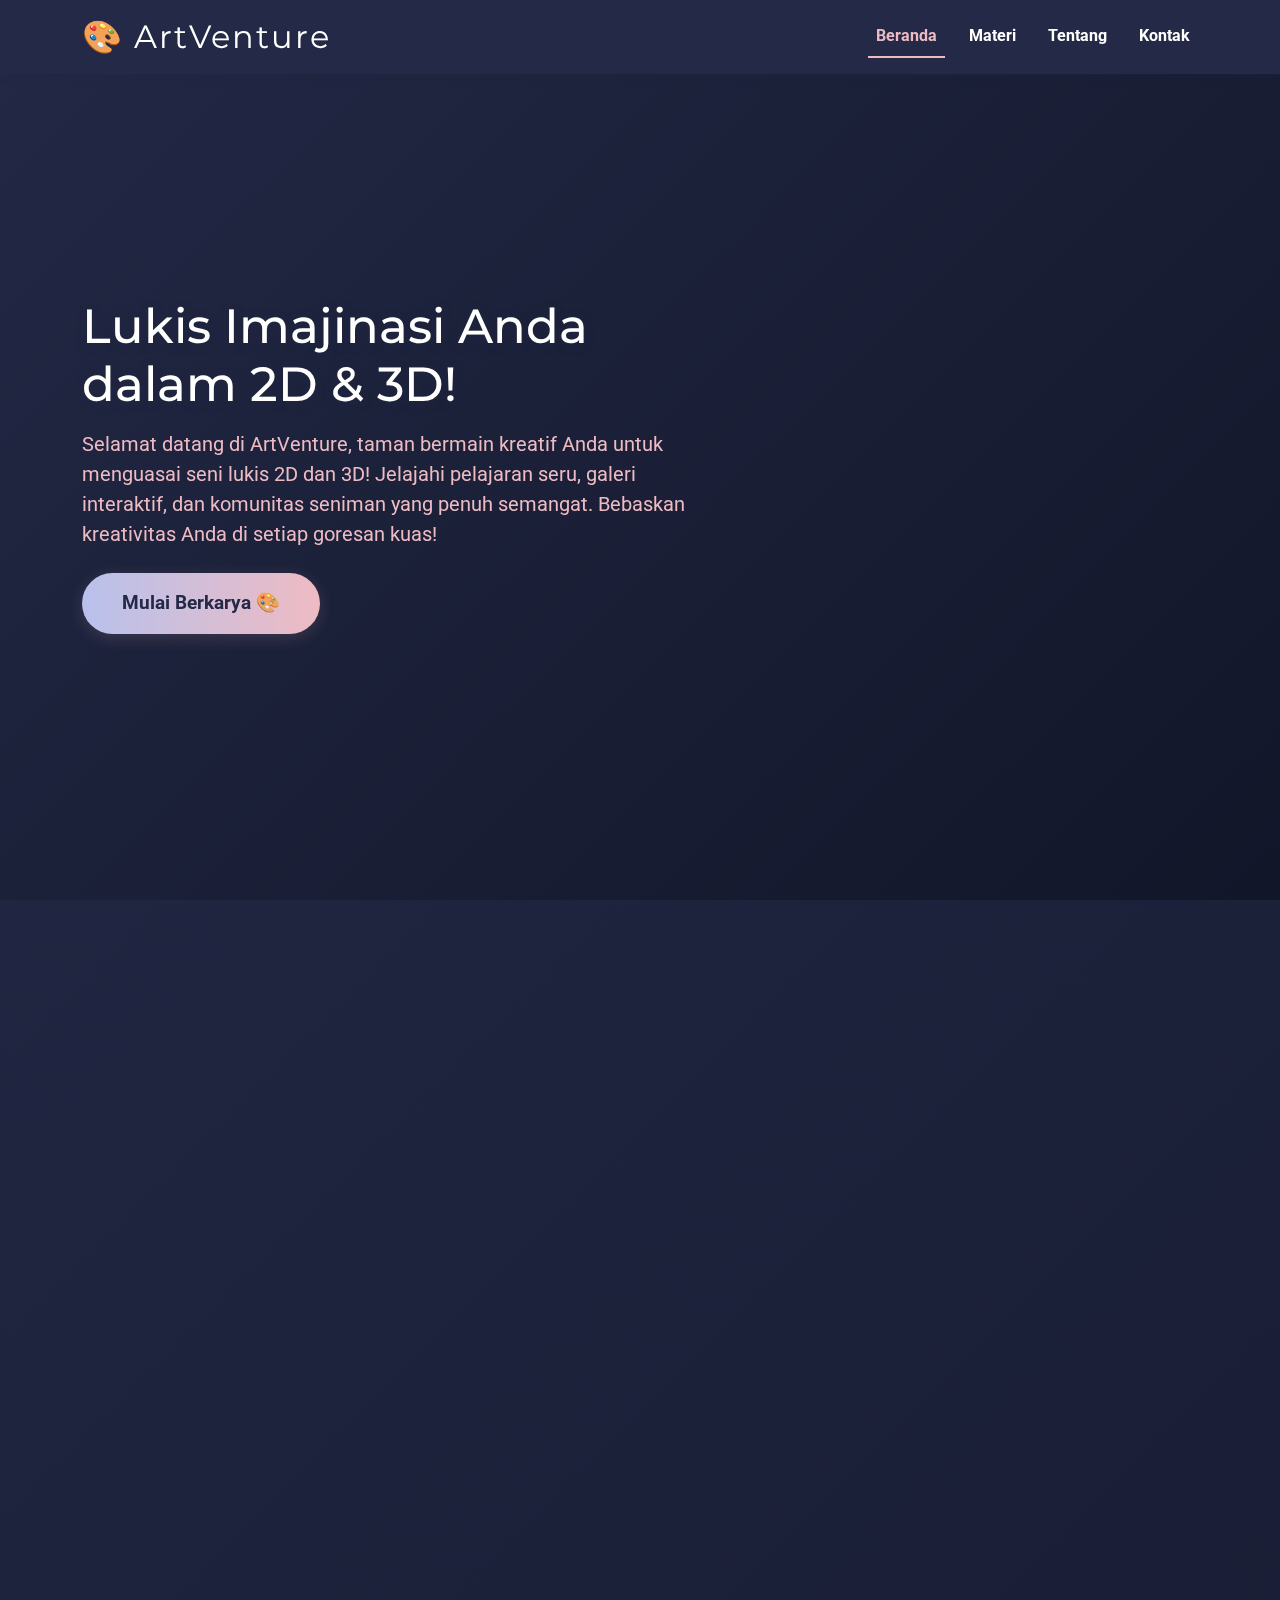
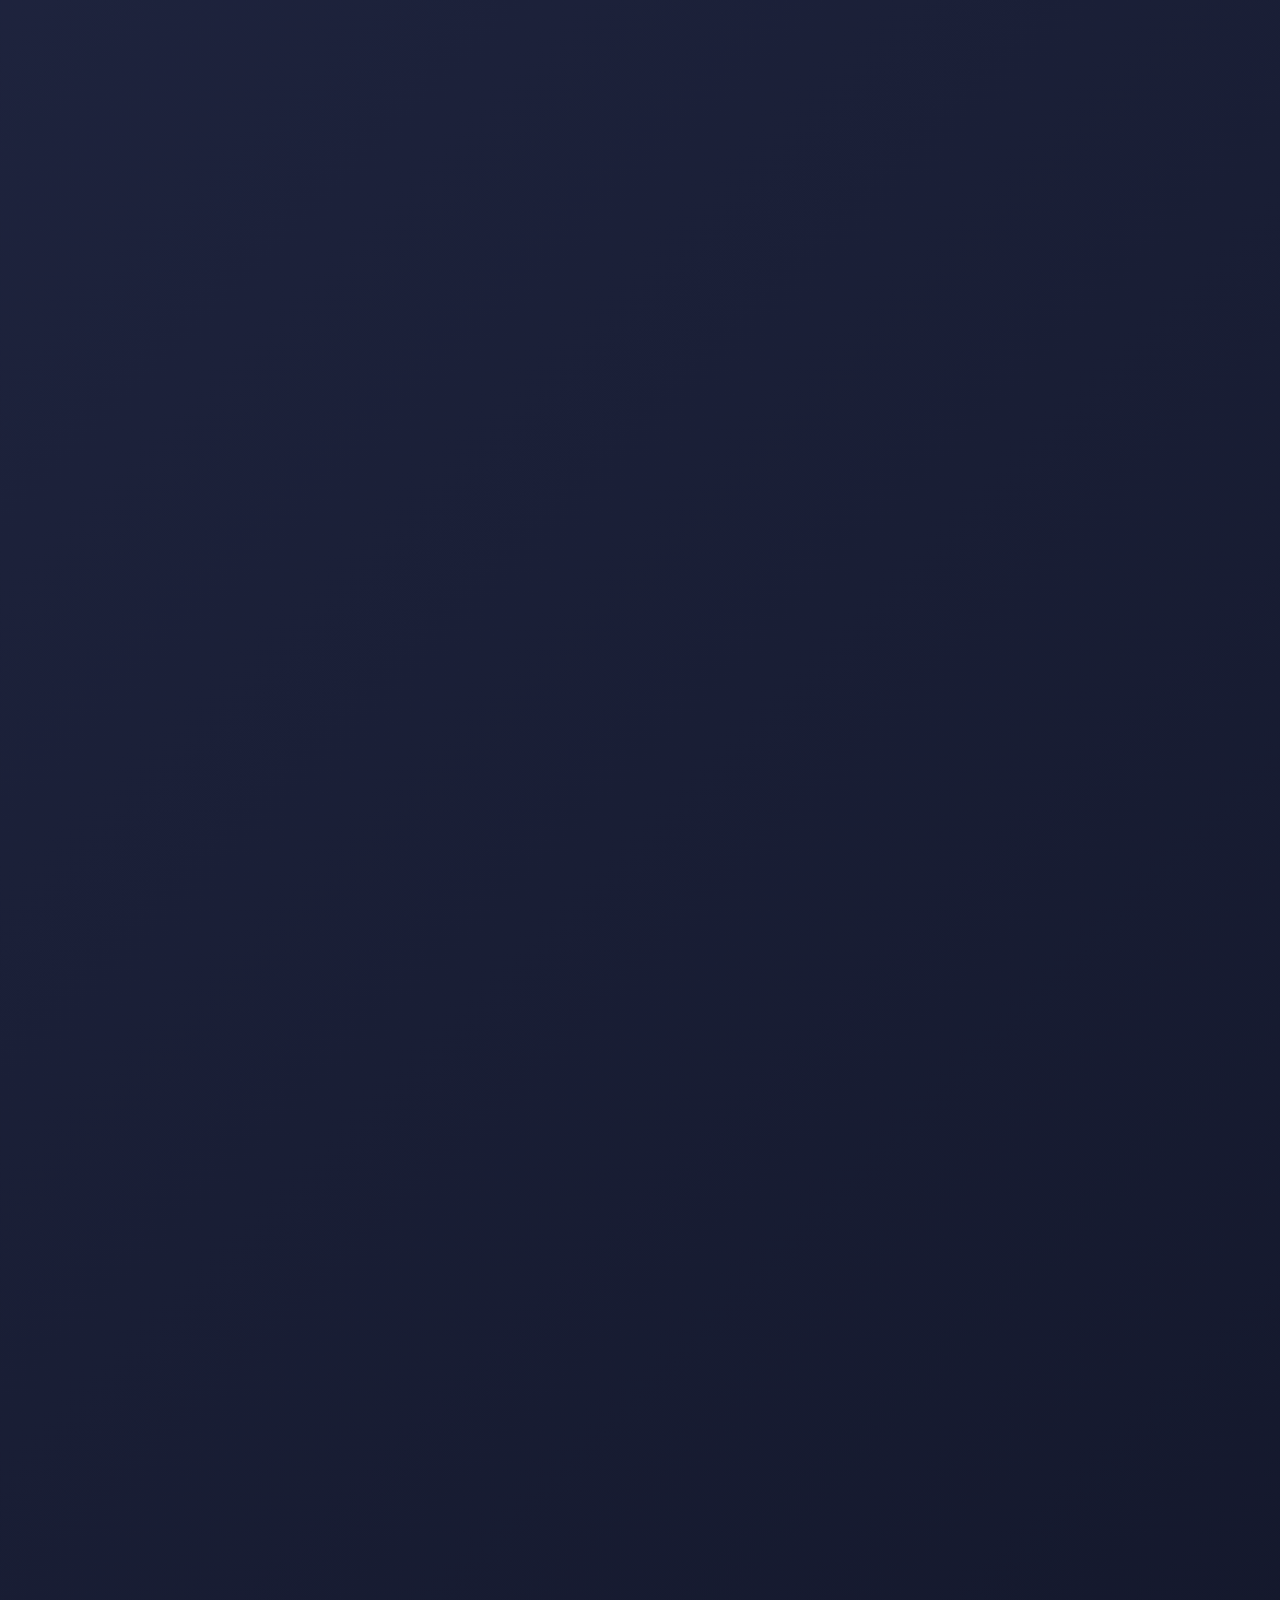
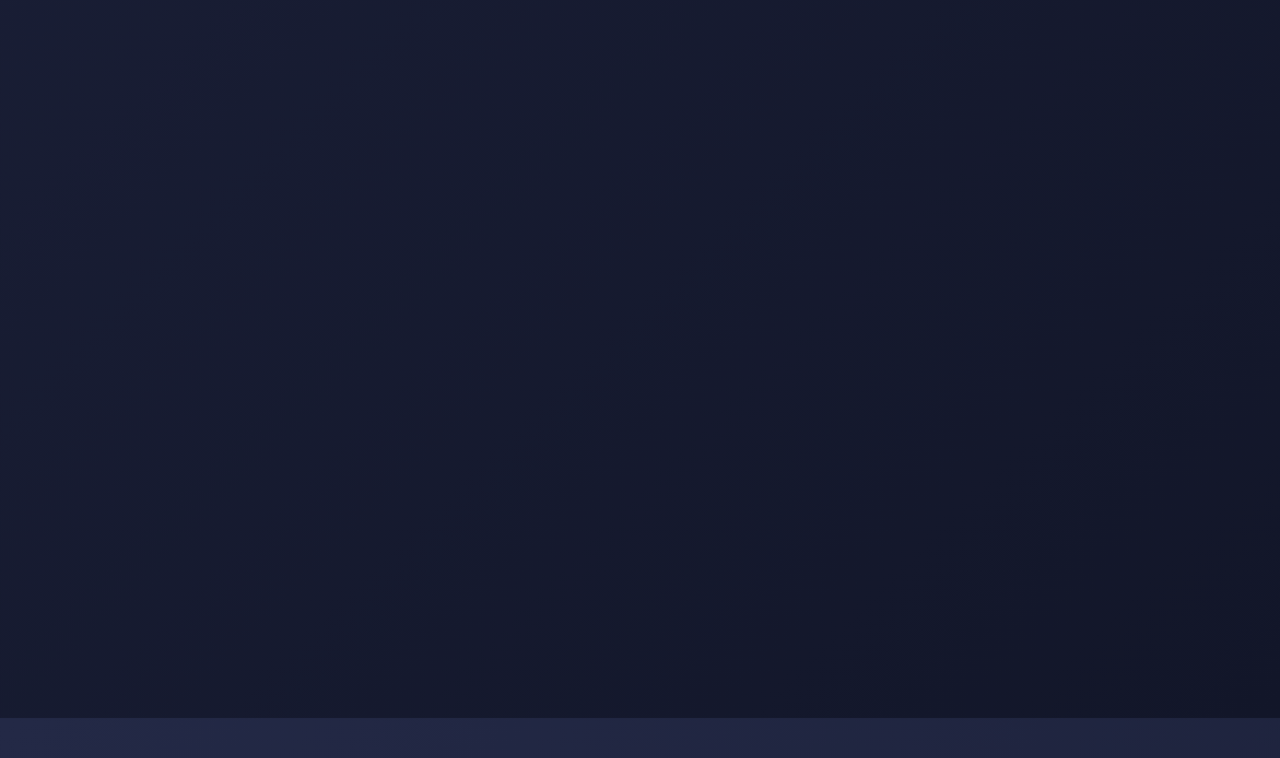
<file: index.html>
<!DOCTYPE html>
<html lang="id"></html>
<head>
    <meta charset="UTF-8">
    <meta name="viewport" content="width=device-width,initial-scale=1.0">
    <title>ArtVenture - Lukis, Cipta, Jelajah!</title>
    <link href="https://fonts.googleapis.com/css2?family=Montserrat:wght@700&family=Roboto&display=swap" rel="stylesheet">
    <link href="https://cdn.jsdelivr.net/npm/bootstrap@5.3.3/dist/css/bootstrap.min.css" rel="stylesheet">
    <link href="https://cdn.jsdelivr.net/npm/bootstrap-icons@1.11.3/font/bootstrap-icons.css" rel="stylesheet">
    <link rel="stylesheet" href="css/style.css">
    <link rel="shortcut icon" href="/images/favicon.ico" type="image/x-icon">
</head>
<body>
    <nav class="navbar navbar-expand-lg navbar-dark fixed-top scroll-animate">
        <div class="container">
            <a class="navbar-brand logo" href="#">🎨 ArtVenture</a>
            <button class="navbar-toggler" type="button" data-bs-toggle="collapse" data-bs-target="#navbarNav">
                <span class="navbar-toggler-icon"></span>
            </button>
            <div class="collapse navbar-collapse justify-content-end" id="navbarNav">
                <ul class="navbar-nav nav nav-underline">
                    <li class="nav-item"><a class="nav-link fw-bold active" href="#beranda">Beranda</a></li>
                    <li class="nav-item"><a class="nav-link fw-bold" href="/html/materi.html">Materi</a></li> 
                    <li class="nav-item"><a class="nav-link fw-bold" href="/html/about.html">Tentang</a></li>
                    <li class="nav-item"><a class="nav-link fw-bold" href="/html/contact.html">Kontak</a></li>
                </ul>
            </div>
        </div>
    </nav>
    <section class="hero d-flex align-items-center scroll-animate" style="padding: 4rem 0 2rem 0;">
        <div class="container">
            <div class="row align-items-center">
                <div class="col-lg-7 hero-content">
                    <h1>Lukis Imajinasi Anda dalam 2D & 3D!</h1>
                    <p class="fs-5 mb-4">Selamat datang di ArtVenture, taman bermain kreatif Anda untuk menguasai seni lukis 2D dan 3D! Jelajahi pelajaran seru, galeri interaktif, dan komunitas seniman yang penuh semangat. Bebaskan kreativitas Anda di setiap goresan kuas!</p>
                    <button class="cta-btn" onclick="window.location='#signup'">Mulai Berkarya 🎨</button>
                </div>
            </div>
        </div>
    </section>
    <section class="py-5 scroll-animate" id="features">
        <div class="container features">
            <h2 class="text-center" style="font-family:'Montserrat',sans-serif;">Fitur Unggulan Website Kami</h2>
            <p class="text-center mb-5">Lukis imajinasi Anda jadi lebih seru dengan fitur-fitur ini</p>
            <div class="row g-4 justify-content-center">
                <div class="col-md-6 col-lg-3">
                    <div class="card feature-card h-100 text-center shadow-sm border-0 p-3 scroll-animate">
                        <div class="emoji">🖌️</div>
                        <h3 class="mt-2" style="font-family:'Montserrat',sans-serif;">Lukisan Interaktif</h3>
                        <p>Latih teknik melukis digital dan tradisional dengan alat serta latihan interaktif.</p>
                    </div>
                </div>
                <div class="col-md-6 col-lg-3">
                    <div class="card feature-card h-100 text-center shadow-sm border-0 p-3 scroll-animate">
                        <div class="emoji">🖼️</div>
                        <h3 class="mt-2" style="font-family:'Montserrat',sans-serif;">Galeri 2D & 3D</h3>
                        <p>Pamerkan karya seni Anda di galeri 2D yang menawan dan galeri virtual 3D yang imersif. Dapatkan inspirasi dari karya orang lain!</p>
                    </div>
                </div>
                <div class="col-md-6 col-lg-3">
                    <div class="card feature-card h-100 text-center shadow-sm border-0 p-3 scroll-animate">
                        <div class="emoji">🤝</div>
                        <h3 class="mt-2" style="font-family:'Montserrat',sans-serif;">Komunitas Seniman</h3>
                        <p>Terhubung, kolaborasi, dan berbagi masukan dengan pelukis dari seluruh dunia.</p>
                    </div>
                </div>
                <div class="col-md-6 col-lg-3">
                    <div class="card feature-card h-100 text-center shadow-sm border-0 p-3 scroll-animate">
                        <div class="emoji">🏆</div>
                        <h3 class="mt-2" style="font-family:'Montserrat',sans-serif;">Tantangan Kreatif</h3>
                        <p>Ikuti tantangan seni mingguan dan raih lencana saat Anda mengembangkan kemampuan seni.</p>
                    </div>
                </div>
            </div>
        </div>
    </section>
    
    <section class="py-5 scroll-animate" id="about">
        <div class="container">
            <div class="row align-items-center mt-5" style="margin-bottom: 200px;">
                <div class="col-md-6 d-flex justify-content-center mb-3 mb-md-0">
                    <img class="ratio-16x9 rounded-2" src="/images/langit20.jpeg" alt="">
                </div>
                <div class="col-md-6"> 
                    <div class="card feature-card-about shadow-sm border-0 p-4 h-100">
                        <h3 class="mt-2" style="font-family:'Montserrat',sans-serif;">Mengapa ArtVenture?</h3>
                        <p>Kami percaya semua orang bisa menjadi seniman! Misi kami adalah membuat seni lukis 2D dan 3D mudah diakses, menarik, dan menyenangkan untuk semua usia dan tingkat kemampuan.</p>
                    </div>
                </div>
            </div>
            <div class="row align-items-center" style="margin-bottom: 200px;">
                <div class="col-md-6 mb-">
                    <div class="card feature-card-about shadow-sm border-0 p-4 h-100 ">
                        <h3 class="mt-2" style="font-family:'Montserrat',sans-serif;">Untuk Semua Kreator</h3>
                        <p>Baik Anda pemula maupun profesional, ArtVenture menyesuaikan dengan kecepatan dan gaya Anda. Bergabunglah dengan komunitas suportif dan pancarkan kreativitas Anda!</p>
                    </div>
                </div>
                <div class="col-md-6 d-flex justify-content-center mb-3 mb-md-0">
                    <img class="ratio-16x9 rounded-2" src="/images/download (5).jpeg" alt="">
                </div>
            </div>
        </div>
    </section>
    <section class="courses py-5 scroll-animate" id="courses">
        <div class="container">
            <h2 class="text-center mb-4" style="font-family:'Montserrat',sans-serif;">Kursus Seni Kami</h2>
            <div class="row g-4 justify-content-center">
                <div class="col-md-6 col-lg-3 text-ce">
                    <div class="card course-card h-100 shadow-sm border-0 p-3 scroll-animate" data-bs-toggle="modal" data-bs-target="#courseModal1" style="cursor:pointer;">
                        <div class="course-emoji text-cen">🖍️</div>
                        <h4 style="font-family:'Montserrat',sans-serif;">Dasar Lukis 2D</h4>
                        <p>Pelajari dasar seni 2D: sketsa, teori warna, dan teknik melukis digital.</p>
                    </div>
                </div>
                <div class="col-md-6 col-lg-3">
                    <div class="card course-card h-100 shadow-sm border-0 p-3 scroll-animate" data-bs-toggle="modal" data-bs-target="#courseModal2" style="cursor:pointer;">
                        <div class="course-emoji">🖥️</div>
                        <h4 style="font-family:'Montserrat',sans-serif;">Ilustrasi Digital</h4>
                        <p>Kuasai alat digital untuk membuat ilustrasi, komik, dan konsep seni yang menakjubkan.</p>
                    </div>
                </div>
                <div class="col-md-6 col-lg-3">
                    <div class="card course-card h-100 shadow-sm border-0 p-3 scroll-animate" data-bs-toggle="modal" data-bs-target="#courseModal3" style="cursor:pointer;">
                        <div class="course-emoji">🧊</div>
                        <h4 style="font-family:'Montserrat',sans-serif;">Lukis & Pahat 3D</h4>
                        <p>Jelajahi seni lukis dan pahat 3D, dari bentuk dasar hingga model dan tekstur detail.</p>
                    </div>
                </div>
                <div class="col-md-6 col-lg-3">
                    <div class="card course-card h-100 shadow-sm border-0 p-3 scroll-animate" data-bs-toggle="modal" data-bs-target="#courseModal4" style="cursor:pointer;">
                        <div class="course-emoji">🌈</div>
                        <h4 style="font-family:'Montserrat',sans-serif;">Modeling dan Tekstur</h4>
                        <p>Terapkan kemampuan Anda dalam proyek seru: mural, desain karakter, dan karya kolaboratif.</p>
                    </div>
                </div>
            </div>
        </div>
    </section>
    <section class="courses py-5 scroll-animate" id="signup">
        <div class="container">
            <h2 class="text-center mb-4" style="font-family:'Montserrat',sans-serif;">Siap Melukis?</h2>
            <div class="row justify-content-center">
                <div class="col-md-6 col-lg-4 text-center">
                    <button type="button" class="cta-btn w-100" data-bs-toggle="modal" data-bs-target="#signupModal">
                        Daftar & Berkarya! 🖌️
                    </button>
                </div>
            </div>
        </div>
    </section>
    <div class="modal fade" id="signupModal" tabindex="-1" aria-labelledby="signupModalLabel" aria-hidden="true">
        <div class="modal-dialog modal-dialog-centered">
            <div class="modal-content bg-white" style="background:#232946!important;color:#eebbc3;border:1px solid #b8c1ec;">
                <div class="modal-header border-0">
                    <h5 class="modal-title" id="signupModalLabel" style="font-family:'Montserrat',sans-serif;color:#fffffe;">Daftar ArtVenture</h5>
                    <button type="button" class="btn-close btn-close-white" data-bs-dismiss="modal" aria-label="Tutup"></button>
                </div>
                <div class="modal-body">
                    <form id="signupForm" class="p-2">
                        <div class="mb-3">
                            <label for="name" class="form-label fw-bold" style="color:#b8c1ec;">Nama:</label>
                            <input type="text" class="form-control" id="name" name="name" required style="background:#121629;color:#eebbc3;border:1px solid #b8c1ec;">
                        </div>
                        <div class="mb-3">
                            <label for="email" class="form-label fw-bold" style="color:#b8c1ec;">Email:</label>
                            <input type="email" class="form-control" id="email" name="email" required style="background:#121629;color:#eebbc3;border:1px solid #b8c1ec;">
                        </div>
                        <button type="submit" class="cta-btn w-100">Daftar & Berkarya! 🖌️</button>
                    </form>
                </div>
            </div>
        </div>
    </div>

    <button id="backToTopBtn" title="Kembali ke Atas" style="position:fixed;bottom:32px;right:32px;z-index:9999;display:none;background:linear-gradient(90deg,#b8c1ec 0%,#eebbc3 100%);color:#232946;border:none;border-radius:50%;width:56px;height:56px;box-shadow:0 4px 16px rgba(232,187,195,0.25);font-size:2rem;cursor:pointer;transition:transform 0.2s,background 0.2s;">
        <span id="topBtnIcon" style="display:inline-block;transition:transform 0.5s;"><i class="bi bi-arrow-up"></i></span>
    </button>

<footer class="scroll-animate">
    <div class="container mt-5">
        <div class="row align-items-start justify-content-between">
            <div class="col-md-4 mb-4">
                <div class="footer-section-title">Tentang</div>
                <p class="footer-text">
                    ArtVenture adalah platform interaktif untuk belajar seni lukis dengan cara yang menyenangkan dan berbasis tantangan. Kami percaya bahwa siapa pun bisa belajar seni lukis, kapan saja dan di mana saja.
                </p>
            </div>
            <div class="col-md-4">
                <div class="footer-section-title">Kontak</div>
                <p class="footer-text">
                    Email: <a href="mailto:ArtVenture@art.venture" class="text-white text-decoration-underline">ArtVenture@art.venture</a><br>
                    Alamat: Jl. Brigjend H. Hasan Basri No. 6 Kayutangi Banjarmasin <br>
                    Nomor Telepon: +62 123-4567-0920
                </p>
                <p class="footer-text mt-3">Connect with us:</p>
                <div class="social-icons d-flex gap-3">
                    <a href="#" class="text-white"><i class="bi bi-instagram"></i></a>
                    <a href="#" class="text-white"><i class="bi bi-twitter-x"></i></a>
                    <a href="#" class="text-white"><i class="bi bi-github"></i></a>
                    <a href="#" class="text-white"><i class="bi bi-facebook"></i></a>
                    <a href="#" class="text-white"><i class="bi bi-linkedin"></i></a>
                    <a href="#" class="text-white"><i class="bi bi-youtube"></i></a>
                </div>
            </div>
        </div>
        <div class="footer-copy mb-3 mt-4">
            © 2025 ArtVenture. All rights reserved. <br>
            Made with ❤️ in Banjarmasin.
        </div>
    </div>
</footer>

    <script src="https://cdn.jsdelivr.net/npm/bootstrap@5.3.3/dist/js/bootstrap.bundle.min.js"></script>
    <script src="/js/script.js"></script>
</body>
</html>
</file>
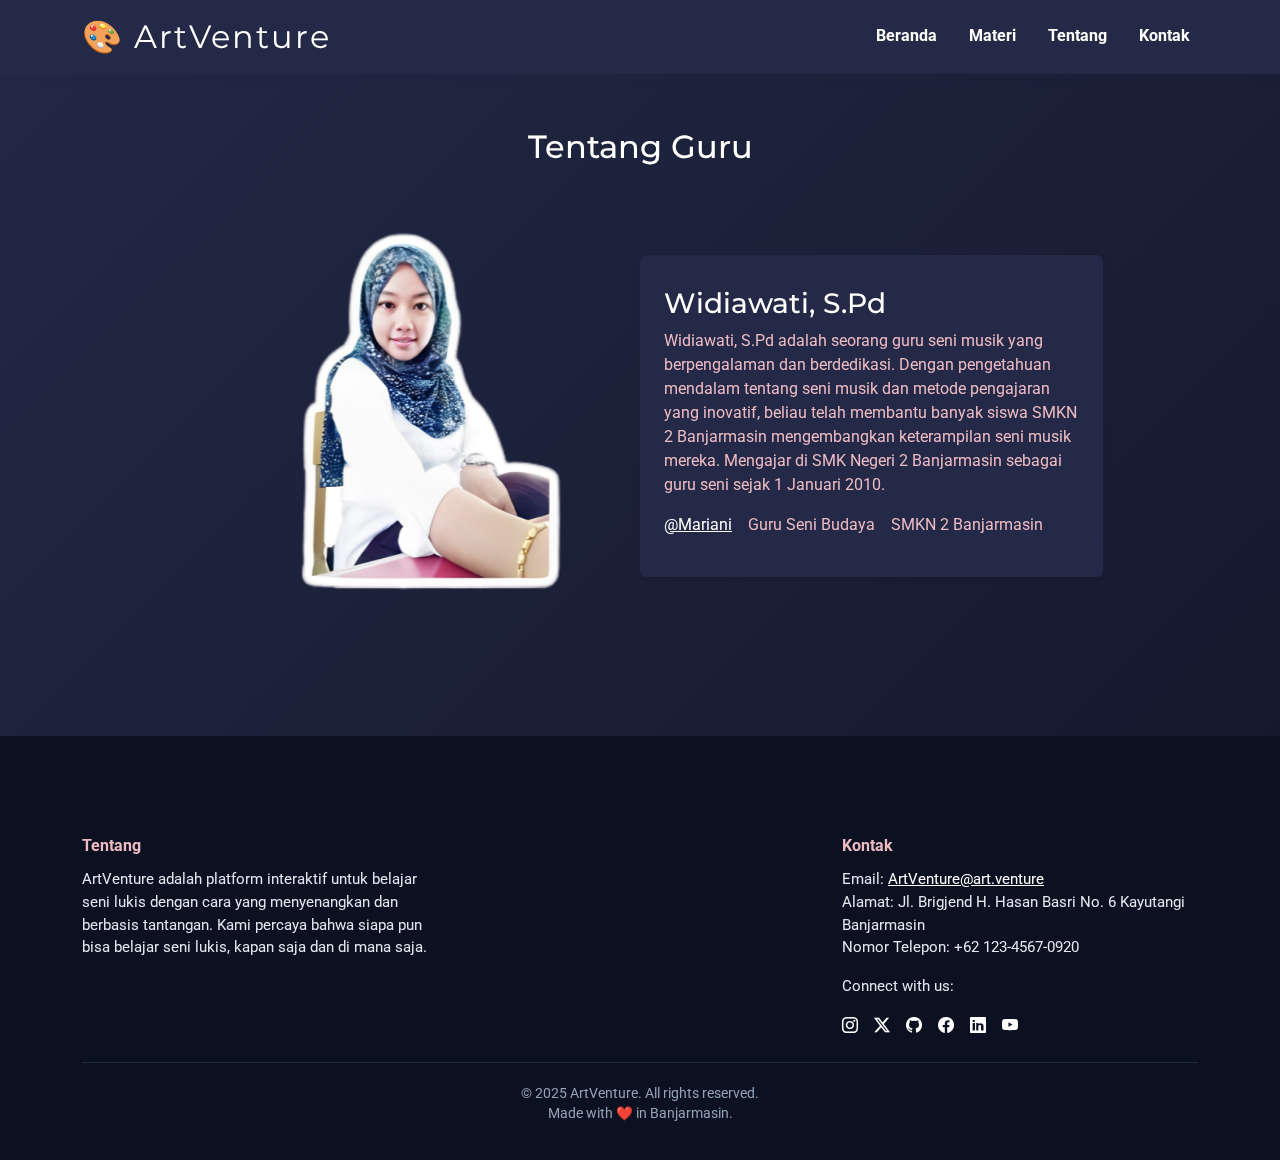
<file: about.html>
<!DOCTYPE html>
<html lang="id">
<head>
    <meta charset="UTF-8">
    <meta name="viewport" content="width=device-width,initial-scale=1.0">
    <title>Tentang Guru - ArtVenture</title>
    <link href="https://fonts.googleapis.com/css2?family=Montserrat:wght@700&family=Roboto&display=swap" rel="stylesheet">
    <link href="https://cdn.jsdelivr.net/npm/bootstrap@5.3.3/dist/css/bootstrap.min.css" rel="stylesheet">
    <link href="https://cdn.jsdelivr.net/npm/bootstrap-icons@1.11.3/font/bootstrap-icons.css" rel="stylesheet">

    <style>
        body {
            font-family: 'Roboto', sans-serif;
            background: linear-gradient(135deg, #232946 0%, #121629 100%);
            color: #eebbc3;
        }
        .logo {
            font-family: 'Montserrat', sans-serif;
            font-size: 2rem;
            letter-spacing: 2px;
            display: flex;
            align-items: center;
            gap: 0.5rem;
            color: #fffffe;
        }
        .feature-card-about {
            background: #232946;
            color: #eebbc3;
            border: 1px solid #b8c1ec;
        }
        h2, h3 {
            color: #fffffe !important;
        }
        .navbar {
            background: #232946 !important;
            box-shadow: 0 2px 8px #23294633;
        }
        .navbar-brand, .nav-link {
            color: #fffffe !important;
        }
        .nav-link.active, .nav-link:focus, .nav-link:hover {
            color: #eebbc3 !important;
        }
        footer {
            background-color: #0B1120;
            padding: 50px 20px 20px;
        }
        .footer-section-title {
            font-size: 1rem;
            font-weight: bold;
            margin-bottom: 10px;
        }
        .footer-text {
            font-size: 0.95rem;
            color: #e2e8f0;
        }
        .footer-copy {
            border-top: 1px solid #1e293b;
            padding-top: 20px;
            margin-top: 40px;
            font-size: 0.85rem;
            color: #94a3b8;
            text-align: center;
        }
        /* Animation styles */
        .scroll-animate {
            opacity: 0;
            transform: translateY(40px);
            transition: opacity 0.8s cubic-bezier(.4,0,.2,1), transform 0.8s cubic-bezier(.4,0,.2,1);
            will-change: opacity, transform;
        }
        .scroll-animate.visible {
            opacity: 1;
            transform: none;
        }
    </style>
</head>
<body>
    <div id="main-content">
    <nav class="navbar navbar-expand-lg navbar-dark fixed-top scroll-animate">
        <div class="container">
            <a class="navbar-brand logo" href="#">🎨 ArtVenture</a>
            <button class="navbar-toggler" type="button" data-bs-toggle="collapse" data-bs-target="#navbarNav">
                <span class="navbar-toggler-icon"></span>
            </button>
            <div class="collapse navbar-collapse justify-content-end" id="navbarNav">
                <ul class="navbar-nav nav nav-underline">
                    <li class="nav-item"><a class="nav-link  fw-bold" href="index.html">Beranda</a></li>
                    <li class="nav-item"><a class="nav-link  fw-bold" href="materi.html">Materi</a></li>
                    <li class="nav-item"><a class="nav-link  fw-bold" href="#about">Tentang</a></li>
                    <li class="nav-item"><a class="nav-link  fw-bold" href="contact.html">Kontak</a></li>
                </ul>
            </div>
        </div>
    </nav>
    <!-- About Teacher Section -->
    <section class="py-5 scroll-animate" id="about-teacher" style="margin-top:80px;">
        <div class="container">
            <h2 class="text-center mb-4" style="font-family:'Montserrat',sans-serif;">Tentang Guru</h2>
            <div class="row align-items-center mb-5">
                <!-- Image Left -->
                <div class="col-md-6 d-flex justify-content-end mb-3 mb-md-0 scroll-animate" style="padding-right: 0;">
                    <img src="images/bu_widia_canva-removebg-preview (1).png" alt="Widiawati, S.Pd" style="max-width: 450px; height: auto;">
                </div>
                <!-- Text Right -->
                <div class="col-md-5 d-flex align-items-center scroll-animate" style="padding-left: 0;">
                    <div class="card feature-card-about shadow-sm border-0 p-4 h-100">
                        <h3 class="mt-2" style="font-family:'Montserrat',sans-serif;">Widiawati, S.Pd</h3>
                        <p>
                            Widiawati, S.Pd adalah seorang guru seni musik yang berpengalaman dan berdedikasi. Dengan pengetahuan mendalam tentang seni musik dan metode pengajaran yang inovatif, beliau telah membantu banyak siswa SMKN 2 Banjarmasin mengembangkan keterampilan seni musik mereka. Mengajar di SMK Negeri 2 Banjarmasin sebagai guru seni sejak 1 Januari 2010.
                        </p>
                        <ul class="d-flex gap-3 list-unstyled">
                            <li><a href="https://www.instagram.com/widiawati307/" class="text-white">@Mariani</a></li>
                            <li>Guru Seni Budaya</li>
                            <li>SMKN 2 Banjarmasin</li>
                        </ul>
                    </div>
                </div>
            </div>
        </div>
    </section>
    
    <button id="backToTopBtn" title="Kembali ke Atas" style="position:fixed;bottom:32px;right:32px;z-index:9999;display:none;background:linear-gradient(90deg,#b8c1ec 0%,#eebbc3 100%);color:#232946;border:none;border-radius:50%;width:56px;height:56px;box-shadow:0 4px 16px rgba(232,187,195,0.25);font-size:2rem;cursor:pointer;transition:transform 0.2s,background 0.2s;">
        <span id="topBtnIcon" style="display:inline-block;transition:transform 0.5s;"><i class="bi bi-arrow-up"></i></span>
    </button>

<footer class="scroll-animate">
    <div class="container mt-5">
        <div class="row align-items-start justify-content-between">
            <div class="col-md-4 mb-4">
                <div class="footer-section-title">Tentang</div>
                <p class="footer-text">
                    ArtVenture adalah platform interaktif untuk belajar seni lukis dengan cara yang menyenangkan dan berbasis tantangan. Kami percaya bahwa siapa pun bisa belajar seni lukis, kapan saja dan di mana saja.
                </p>
            </div>
            <div class="col-md-4">
                <div class="footer-section-title">Kontak</div>
                <p class="footer-text">
                    Email: <a href="mailto:ArtVenture@art.venture" class="text-white text-decoration-underline">ArtVenture@art.venture</a><br>
                    Alamat: Jl. Brigjend H. Hasan Basri No. 6 Kayutangi Banjarmasin <br>
                    Nomor Telepon: +62 123-4567-0920
                </p>
                <p class="footer-text mt-3">Connect with us:</p>
                <div class="social-icons d-flex gap-3">
                    <a href="#" class="text-white"><i class="bi bi-instagram"></i></a>
                    <a href="#" class="text-white"><i class="bi bi-twitter-x"></i></a>
                    <a href="#" class="text-white"><i class="bi bi-github"></i></a>
                    <a href="#" class="text-white"><i class="bi bi-facebook"></i></a>
                    <a href="#" class="text-white"><i class="bi bi-linkedin"></i></a>
                    <a href="#" class="text-white"><i class="bi bi-youtube"></i></a>
                </div>
            </div>
        </div>
        <div class="footer-copy mb-3 mt-4">
            © 2025 ArtVenture. All rights reserved. <br>
            Made with ❤️ in Banjarmasin.
        </div>
    </div>
</footer>
    </div>
    <script src="https://cdn.jsdelivr.net/npm/bootstrap@5.3.3/dist/js/bootstrap.bundle.min.js"></script>
    <script>
    // Animation on scroll
    function animateOnScroll() {
        const elements = document.querySelectorAll('.scroll-animate');
        const windowHeight = window.innerHeight;
        elements.forEach(el => {
            const rect = el.getBoundingClientRect();
            if (rect.top < windowHeight - 60) {
                el.classList.add('visible');
            }
        });
    }
    document.addEventListener('DOMContentLoaded', animateOnScroll);
    window.addEventListener('scroll', animateOnScroll);
                    // Show/hide Back to Top button
        const backToTopBtn = document.getElementById('backToTopBtn');
        window.addEventListener('scroll', function() {
            if (window.scrollY > 300) {
                backToTopBtn.style.display = 'block';
                backToTopBtn.classList.add('in-view');
            } else {
                backToTopBtn.style.display = 'none';
                backToTopBtn.classList.remove('in-view');
            }
        });

        // Fun bounce animation on hover
        backToTopBtn.addEventListener('mouseenter', function() {
            document.getElementById('topBtnIcon').style.transform = 'translateY(-8px) scale(1.2) rotate(-15deg)';
        });
        backToTopBtn.addEventListener('mouseleave', function() {
            document.getElementById('topBtnIcon').style.transform = '';
        });

        // Click scroll to top with smooth effect
        backToTopBtn.addEventListener('click', function() {
            window.scrollTo({ top: 0, behavior: 'smooth' });
            // Fun wiggle animation on click
            const icon = document.getElementById('topBtnIcon');
            icon.animate([
                { transform: 'rotate(0deg)' },
                { transform: 'rotate(-20deg)' },
                { transform: 'rotate(20deg)' },
                { transform: 'rotate(-10deg)' },
                { transform: 'rotate(0deg)' }
            ], { duration: 500, easing: 'ease' });
        });
    </script>
</body>
</html>
</file>
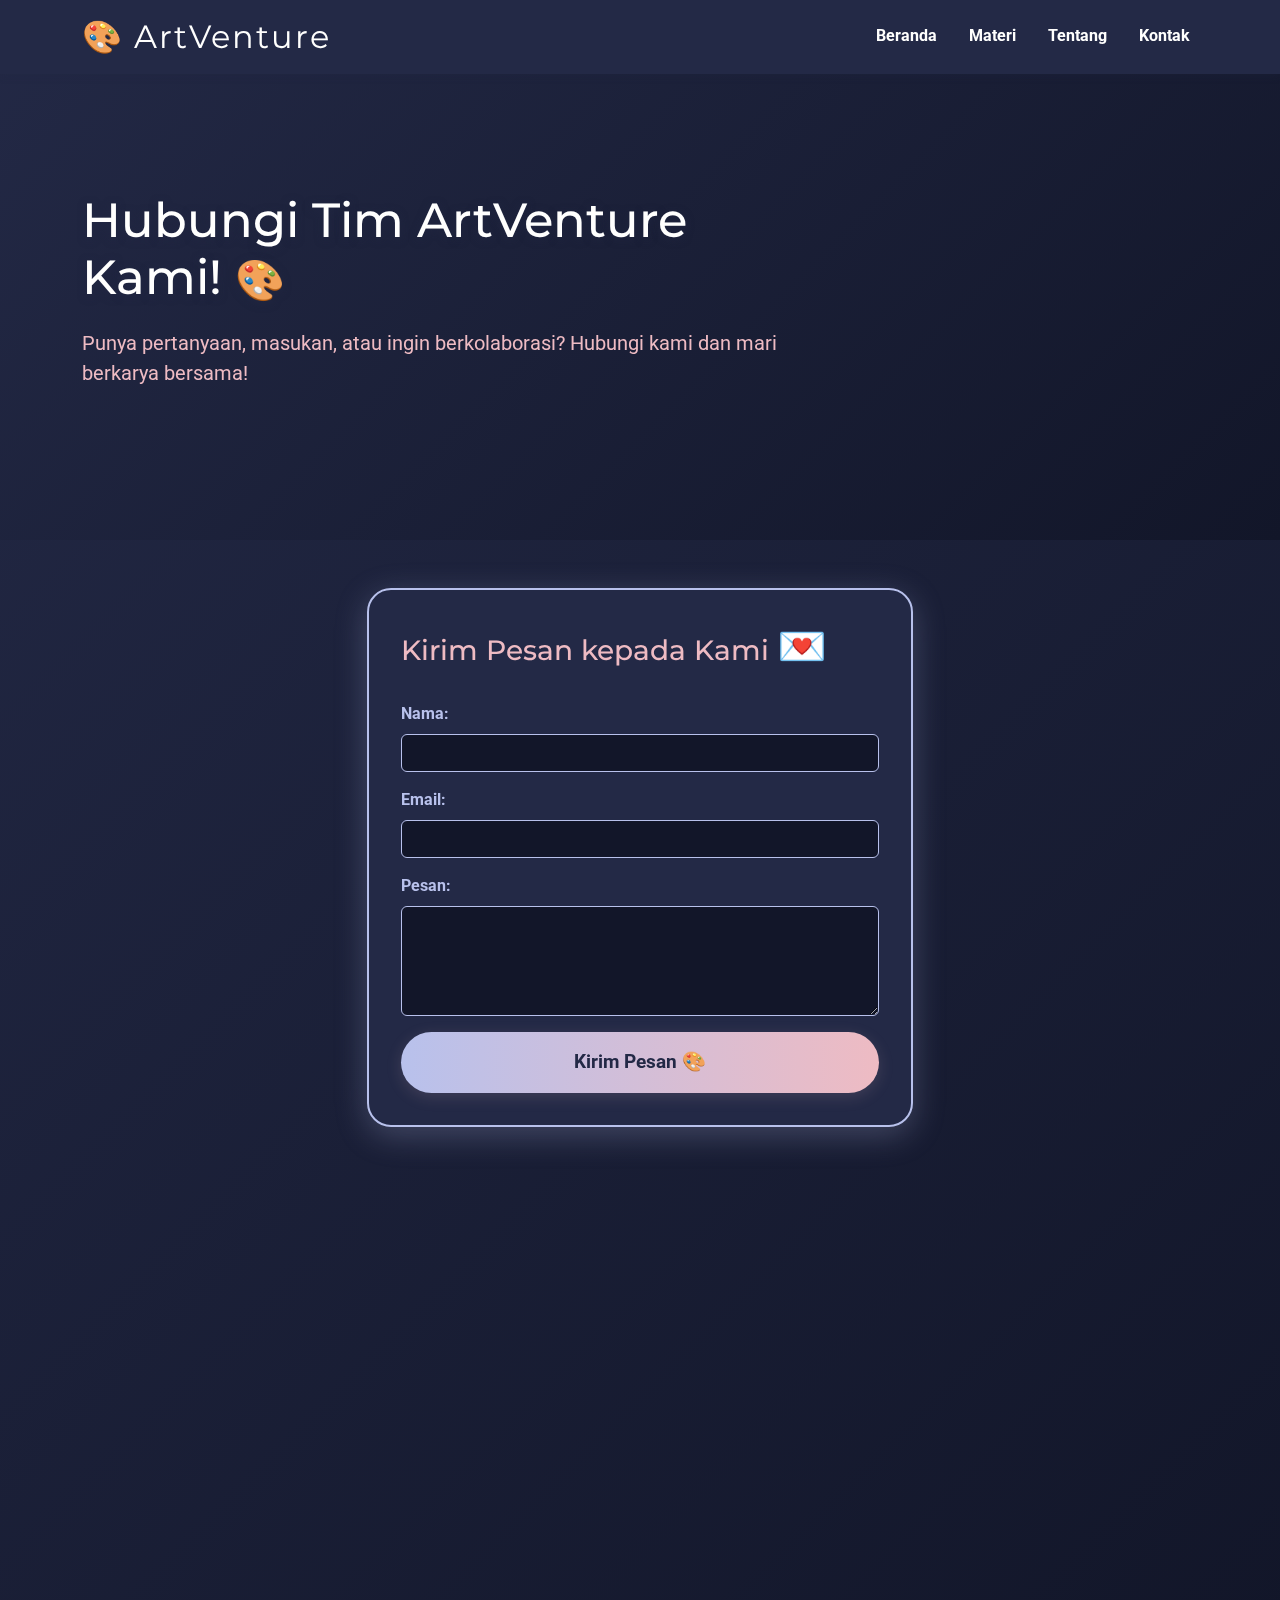
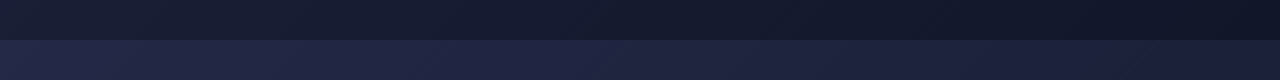
<file: contact.html>
<!DOCTYPE html>
<html lang="id">
<head>
    <meta charset="UTF-8">
    <meta name="viewport" content="width=device-width,initial-scale=1.0">
    <title>Kontak ArtVenture - Hubungi Kami!</title>
    <link href="https://fonts.googleapis.com/css2?family=Montserrat:wght@700&family=Roboto&display=swap" rel="stylesheet">
    <link href="https://cdn.jsdelivr.net/npm/bootstrap@5.3.3/dist/css/bootstrap.min.css" rel="stylesheet">
    <link href="https://cdn.jsdelivr.net/npm/bootstrap-icons@1.11.3/font/bootstrap-icons.css" rel="stylesheet">

    <style>
        body {
            font-family: 'Roboto', sans-serif;
            background: linear-gradient(135deg, #232946 0%, #121629 100%);
            color: #eebbc3;
            overflow-x: hidden;
        }
        .logo {
            font-family: 'Montserrat', sans-serif;
            font-size: 2rem;
            letter-spacing: 2px;
            display: flex;
            align-items: center;
            gap: 0.5rem;
            animation: bounce 1.5s infinite alternate;
            color: #fffffe;
        }
        .navbar {
            background: #232946 !important;
            box-shadow: 0 2px 8px #23294633;
        }
        .navbar-brand, .nav-link {
            color: #fffffe !important;
        }
        .nav-link.active, .nav-link:focus, .nav-link:hover {
            color: #eebbc3 !important;
        }
        @keyframes bounce {
            to { transform: translateY(-8px);}
        }
        .contact-hero {
            background: url('https://cdn.pixabay.com/photo/2017/01/31/13/14/animal-2023924_1280.png') right bottom/300px no-repeat, linear-gradient(135deg, #232946 0%, #121629 100%);
            min-height: 60vh;
            display: flex;
            align-items: center;
            padding-top: 6rem;
            padding-bottom: 2rem;
        }
        .contact-hero h1 {
            font-family: 'Montserrat', sans-serif;
            font-size: 3rem;
            color: #fffffe;
            text-shadow: 0 2px 8px #23294688;
        }
        .contact-card {
            background: #232946;
            color: #eebbc3;
            border: 2px solid #b8c1ec;
            border-radius: 1.5rem;
            box-shadow: 0 8px 32px #b8c1ec44, 0 2px 8px rgba(0,0,0,0.06);
            padding: 2rem;
            margin-bottom: 2rem;
            transition: transform 0.2s;
        }
        .contact-emoji {
            font-size: 2.5rem;
            margin-bottom: 1rem;
            animation: wiggle 1.2s infinite alternate;
            display: inline-block;
        }
        @keyframes wiggle {
            to { transform: rotate(-10deg);}
        }
        .form-label {
            color: #b8c1ec;
        }
        .form-control {
            background: #121629;
            color: #eebbc3;
            border: 1px solid #b8c1ec;
        }
        .form-control:focus {
            background: #232946;
            color: #fffffe;
            border-color: #eebbc3;
            box-shadow: 0 0 0 0.2rem #eebbc355;
        }
        .cta-btn {
            background: linear-gradient(90deg, #b8c1ec 0%, #eebbc3 100%);
            color: #232946;
            padding: 1rem 2.5rem;
            border: none;
            border-radius: 2rem;
            font-size: 1.2rem;
            font-weight: bold;
            cursor: pointer;
            box-shadow: 0 4px 16px rgba(232,187,195,0.15);
            transition: background 0.2s, transform 0.2s;
            animation: pulse 2s infinite;
        }
        .cta-btn:hover {
            background: linear-gradient(90deg, #eebbc3 0%, #b8c1ec 100%);
            transform: scale(1.05);
        }
        @keyframes pulse {
            0%, 100% { box-shadow: 0 0 0 0 #eebbc366;}
            50% { box-shadow: 0 0 16px 8px #eebbc366;}
        }
    footer {
      background-color: #0B1120;
      padding: 50px 20px 20px;
    }
    .footer-title {
      font-size: 1.3rem;
      font-weight: bold;
    }
    .footer-section-title {
      font-size: 1rem;
      font-weight: bold;
      margin-bottom: 10px;
    }
    .footer-text {
      font-size: 0.95rem;
      color: #e2e8f0;
    }
    .social-icons a {
      color: white;
      margin-right: 12px;
      font-size: 1.4rem;
      transition: transform 0.2s;
    }
    .social-icons a:hover {
      transform: scale(1.2);
      color: #38bdf8;
    }
    .footer-bottom {
      font-size: 0.8rem;
      color: #94a3b8;
      margin-top: 20px;
    }
    .footer-copy {
      border-top: 1px solid #1e293b;
      padding-top: 20px;
      margin-top: 40px;
      font-size: 0.85rem;
      color: #94a3b8;
      text-align: center;
    }
        .social-link {
            color: #eebbc3;
            font-size: 1.5rem;
            margin: 0 0.5rem;
            transition: color 0.2s;
        }
        .social-link:hover {
            color: #b8c1ec;
        }
        /* Scroll animation styles */
        .scroll-animate {
            opacity: 0;
            transform: translateY(40px);
            transition: opacity 0.8s cubic-bezier(.4,0,.2,1), transform 0.8s cubic-bezier(.4,0,.2,1);
            will-change: opacity, transform;
        }
        .scroll-animate.in-view {
            opacity: 1;
            transform: none;
        }
    </style>
</head>
<body>
    <!-- Navbar -->
    <nav class="navbar navbar-expand-lg navbar-dark fixed-top scroll-animate">
        <div class="container">
            <a class="navbar-brand logo" href="#">🎨 ArtVenture</a>
            <button class="navbar-toggler" type="button" data-bs-toggle="collapse" data-bs-target="#navbarNav">
                <span class="navbar-toggler-icon"></span>
            </button>
            <div class="collapse navbar-collapse justify-content-end" id="navbarNav">
                <ul class="navbar-nav nav nav-underline">
                    <li class="nav-item"><a class="nav-link  fw-bold" href="index.html">Beranda</a></li>
                    <li class="nav-item"><a class="nav-link  fw-bold" href="materi.html">Materi</a></li>
                    <li class="nav-item"><a class="nav-link  fw-bold" href="about.html">Tentang</a></li>
                    <li class="nav-item"><a class="nav-link  fw-bold" href="#contact">Kontak</a></li>
                </ul>
            </div>
        </div>
    </nav>
    <!-- Hero Section -->
    <section class="contact-hero scroll-animate">
        <div class="container">
            <div class="row align-items-center">
                <div class="col-lg-8">
                    <h1>Hubungi Tim ArtVenture Kami! <span class="contact-emoji">🎨</span></h1>
                    <p class="fs-5 mb-4">Punya pertanyaan, masukan, atau ingin berkolaborasi? Hubungi kami dan mari berkarya bersama!</p>
                </div>
            </div>
        </div>
    </section>
    <!-- Contact Form -->
    <section class="py-5 scroll-animate">
        <div class="container">
            <div class="row justify-content-center">
                <div class="col-md-8 col-lg-6">
                    <div class="contact-card">
                        <h3 class="mb-3" style="font-family:'Montserrat',sans-serif;">Kirim Pesan kepada Kami <span class="contact-emoji">💌</span></h3>
                        <form id="contactForm">
                            <div class="mb-3">
                                <label for="contactName" class="form-label fw-bold">Nama:</label>
                                <input type="text" class="form-control" id="contactName" name="contactName" required>
                            </div>
                            <div class="mb-3">
                                <label for="contactEmail" class="form-label fw-bold">Email:</label>
                                <input type="email" class="form-control" id="contactEmail" name="contactEmail" required>
                            </div>
                            <div class="mb-3">
                                <label for="contactMessage" class="form-label fw-bold">Pesan:</label>
                                <textarea class="form-control" id="contactMessage" name="contactMessage" rows="4" required></textarea>
                            </div>
                            <button type="submit" class="cta-btn w-100">Kirim Pesan 🎨</button>
                        </form>
                    </div>
                </div>
            </div>
        </div>
    </section>
<footer class="scroll-animate">
    <div class="container mt-5">
        <div class="row align-items-start justify-content-between">
            <div class="col-md-4 mb-4">
                <div class="footer-section-title">Tentang</div>
                <p class="footer-text">
                    ArtVenture adalah platform interaktif untuk belajar seni lukis dengan cara yang menyenangkan dan berbasis tantangan. Kami percaya bahwa siapa pun bisa belajar seni lukis, kapan saja dan di mana saja.
                </p>
            </div>
            <div class="col-md-4">
                <div class="footer-section-title">Kontak</div>
                <p class="footer-text">
                    Email: <a href="mailto:ArtVenture@art.venture" class="text-white text-decoration-underline">ArtVenture@art.venture</a><br>
                    Alamat: Jl. Brigjend H. Hasan Basri No. 6 Kayutangi Banjarmasin <br>
                    Nomor Telepon: +62 123-4567-0920
                </p>
                <p class="footer-text mt-3">Connect with us:</p>
                <div class="social-icons d-flex gap-3">
                    <a href="#" class="text-white"><i class="bi bi-instagram"></i></a>
                    <a href="#" class="text-white"><i class="bi bi-twitter-x"></i></a>
                    <a href="#" class="text-white"><i class="bi bi-github"></i></a>
                    <a href="#" class="text-white"><i class="bi bi-facebook"></i></a>
                    <a href="#" class="text-white"><i class="bi bi-linkedin"></i></a>
                    <a href="#" class="text-white"><i class="bi bi-youtube"></i></a>
                </div>
            </div>
        </div>
        <div class="footer-copy mb-3 mt-4">
            © 2025 ArtVenture. All rights reserved. <br>
            Made with ❤️ in Banjarmasin.
        </div>
    </div>
</footer>

    <link rel="stylesheet" href="https://cdn.jsdelivr.net/npm/bootstrap-icons@1.11.3/font/bootstrap-icons.min.css">
    <script src="https://cdn.jsdelivr.net/npm/bootstrap@5.3.3/dist/js/bootstrap.bundle.min.js"></script>
    <script>
        document.getElementById('contactForm').addEventListener('submit', function(e) {
            e.preventDefault();
            let toast = document.createElement('div');
            toast.className = 'toast align-items-center text-bg-success border-0 show position-fixed bottom-0 end-0 m-4';
            toast.style.zIndex = 9999;
            toast.setAttribute('role', 'alert');
            toast.setAttribute('aria-live', 'assertive');
            toast.setAttribute('aria-atomic', 'true');
            toast.innerHTML = `
                <div class="d-flex">
                    <div class="toast-body fw-bold">
                        🎉 Terima kasih, ${document.getElementById('contactName').value || 'Seniman'}!<br>
                        Pesan Anda telah terkirim. Kami akan segera menghubungi Anda!
                    </div>
                    <button type="button" class="btn-close btn-close-white me-2 m-auto" data-bs-dismiss="toast" aria-label="Tutup"></button>
                </div>
            `;
            document.body.appendChild(toast);
            let bsToast = new bootstrap.Toast(toast, { delay: 4000 });
            bsToast.show();
            toast.addEventListener('hidden.bs.toast', () => toast.remove());
            this.reset();
        });

        // Scroll animation logic
        function animateOnScroll() {
            const elements = document.querySelectorAll('.scroll-animate');
            const windowHeight = window.innerHeight;
            elements.forEach(el => {
                const rect = el.getBoundingClientRect();
                if (rect.top < windowHeight - 60) {
                    el.classList.add('in-view');
                }
            });
        }
        window.addEventListener('scroll', animateOnScroll);
        window.addEventListener('DOMContentLoaded', animateOnScroll);
    </script>
</body>
</html>
</file>
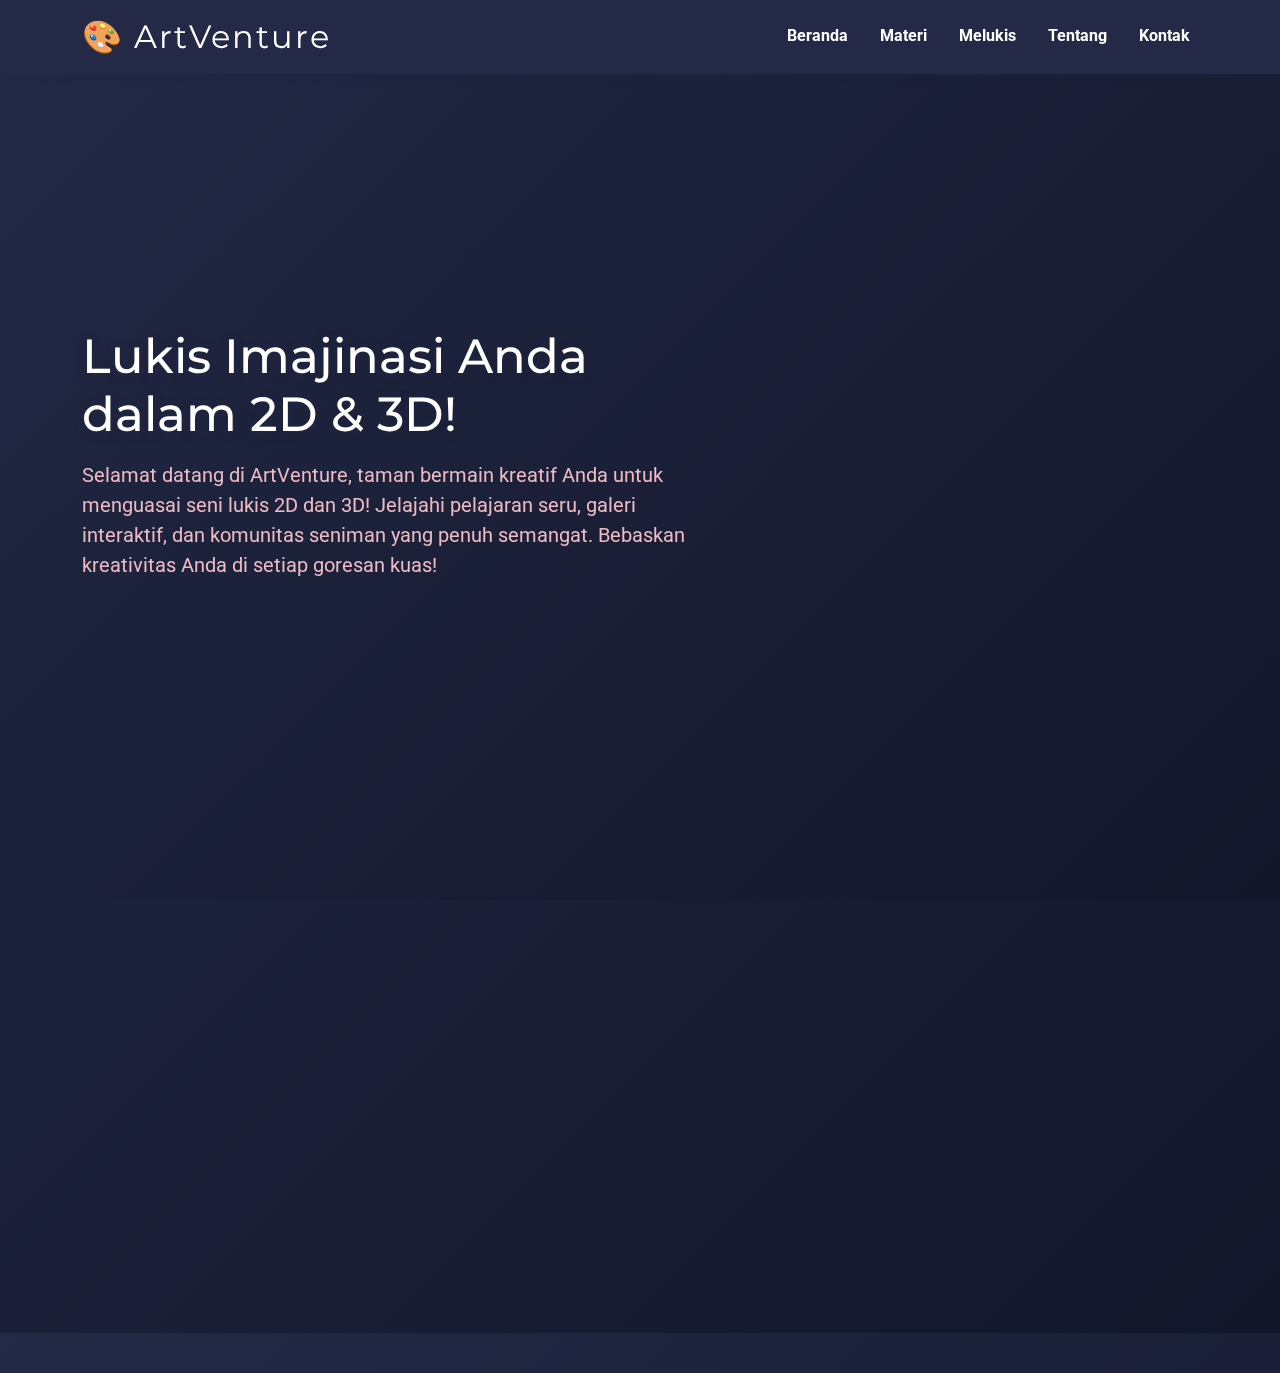
<file: melukis.html>
<!DOCTYPE html>
<html lang="id"></html>
<head>
    <meta charset="UTF-8">
    <meta name="viewport" content="width=device-width,initial-scale=1.0">
    <title>ArtVenture - Lukis, Cipta, Jelajah!</title>
    <link href="https://fonts.googleapis.com/css2?family=Montserrat:wght@700&family=Roboto&display=swap" rel="stylesheet">
    <link href="https://cdn.jsdelivr.net/npm/bootstrap@5.3.3/dist/css/bootstrap.min.css" rel="stylesheet">
    <link href="https://cdn.jsdelivr.net/npm/bootstrap-icons@1.11.3/font/bootstrap-icons.css" rel="stylesheet">
    <link rel="stylesheet" href="/css/style.css">
    <link rel="shortcut icon" href="/images/favicon.ico" type="image/x-icon">
</head>
<body>
    <nav class="navbar navbar-expand-lg navbar-dark fixed-top scroll-animate">
        <div class="container">
            <a class="navbar-brand logo" href="#">🎨 ArtVenture</a>
            <button class="navbar-toggler" type="button" data-bs-toggle="collapse" data-bs-target="#navbarNav">
                <span class="navbar-toggler-icon"></span>
            </button>
            <div class="collapse navbar-collapse justify-content-end" id="navbarNav">
                <ul class="navbar-nav nav nav-underline">
                    <li class="nav-item"><a class="nav-link fw-bold acti" href="#beranda">Beranda</a></li>
                    <li class="nav-item"><a class="nav-link fw-bold" href="materi.html">Materi</a></li>
                    <li class="nav-item"><a class="nav-link fw-bold" href="melukis.html">Melukis</a></li>
                    <li class="nav-item"><a class="nav-link fw-bold" href="about.html">Tentang</a></li>
                    <li class="nav-item"><a class="nav-link fw-bold" href="contact.html">Kontak</a></li>
                </ul>
            </div>
        </div>
    </nav>
    <section class="hero d-flex align-items-center scroll-animate" style="padding: 4rem 0 2rem 0;">
        <div class="container">
            <div class="row align-items-center">
                <div class="col-lg-7 hero-content">
                    <h1>Lukis Imajinasi Anda dalam 2D & 3D!</h1>
                    <p class="fs-5 mb-4">Selamat datang di ArtVenture, taman bermain kreatif Anda untuk menguasai seni lukis 2D dan 3D! Jelajahi pelajaran seru, galeri interaktif, dan komunitas seniman yang penuh semangat. Bebaskan kreativitas Anda di setiap goresan kuas!</p>
                </div>
            </div>
        </div>
    </section>


<footer class="scroll-animate">
    <div class="container mt-5">
        <div class="row align-items-start justify-content-between">
            <div class="col-md-4 mb-4">
                <div class="footer-section-title">Tentang</div>
                <p class="footer-text">
                    ArtVenture adalah platform interaktif untuk belajar seni lukis dengan cara yang menyenangkan dan berbasis tantangan. Kami percaya bahwa siapa pun bisa belajar seni lukis, kapan saja dan di mana saja.
                </p>
            </div>
            <div class="col-md-4">
                <div class="footer-section-title">Kontak</div>
                <p class="footer-text">
                    Email: <a href="mailto:ArtVenture@art.venture" class="text-white text-decoration-underline">ArtVenture@art.venture</a><br>
                    Alamat: Jl. Brigjend H. Hasan Basri No. 6 Kayutangi Banjarmasin <br>
                    Nomor Telepon: +62 123-4567-0920
                </p>
                <p class="footer-text mt-3">Connect with us:</p>
                <div class="social-icons d-flex gap-3">
                    <a href="#" class="text-white"><i class="bi bi-instagram"></i></a>
                    <a href="#" class="text-white"><i class="bi bi-twitter-x"></i></a>
                    <a href="#" class="text-white"><i class="bi bi-github"></i></a>
                    <a href="#" class="text-white"><i class="bi bi-facebook"></i></a>
                    <a href="#" class="text-white"><i class="bi bi-linkedin"></i></a>
                    <a href="#" class="text-white"><i class="bi bi-youtube"></i></a>
                </div>
            </div>
        </div>
        <div class="footer-copy mb-3 mt-4">
            © 2025 ArtVenture. All rights reserved. <br>
            Made with ❤️ in Banjarmasin.
        </div>
    </div>
</footer>

    <script src="https://cdn.jsdelivr.net/npm/bootstrap@5.3.3/dist/js/bootstrap.bundle.min.js"></script>
    <script src="/js/script.js"></script>
</body>
</html>
</file>
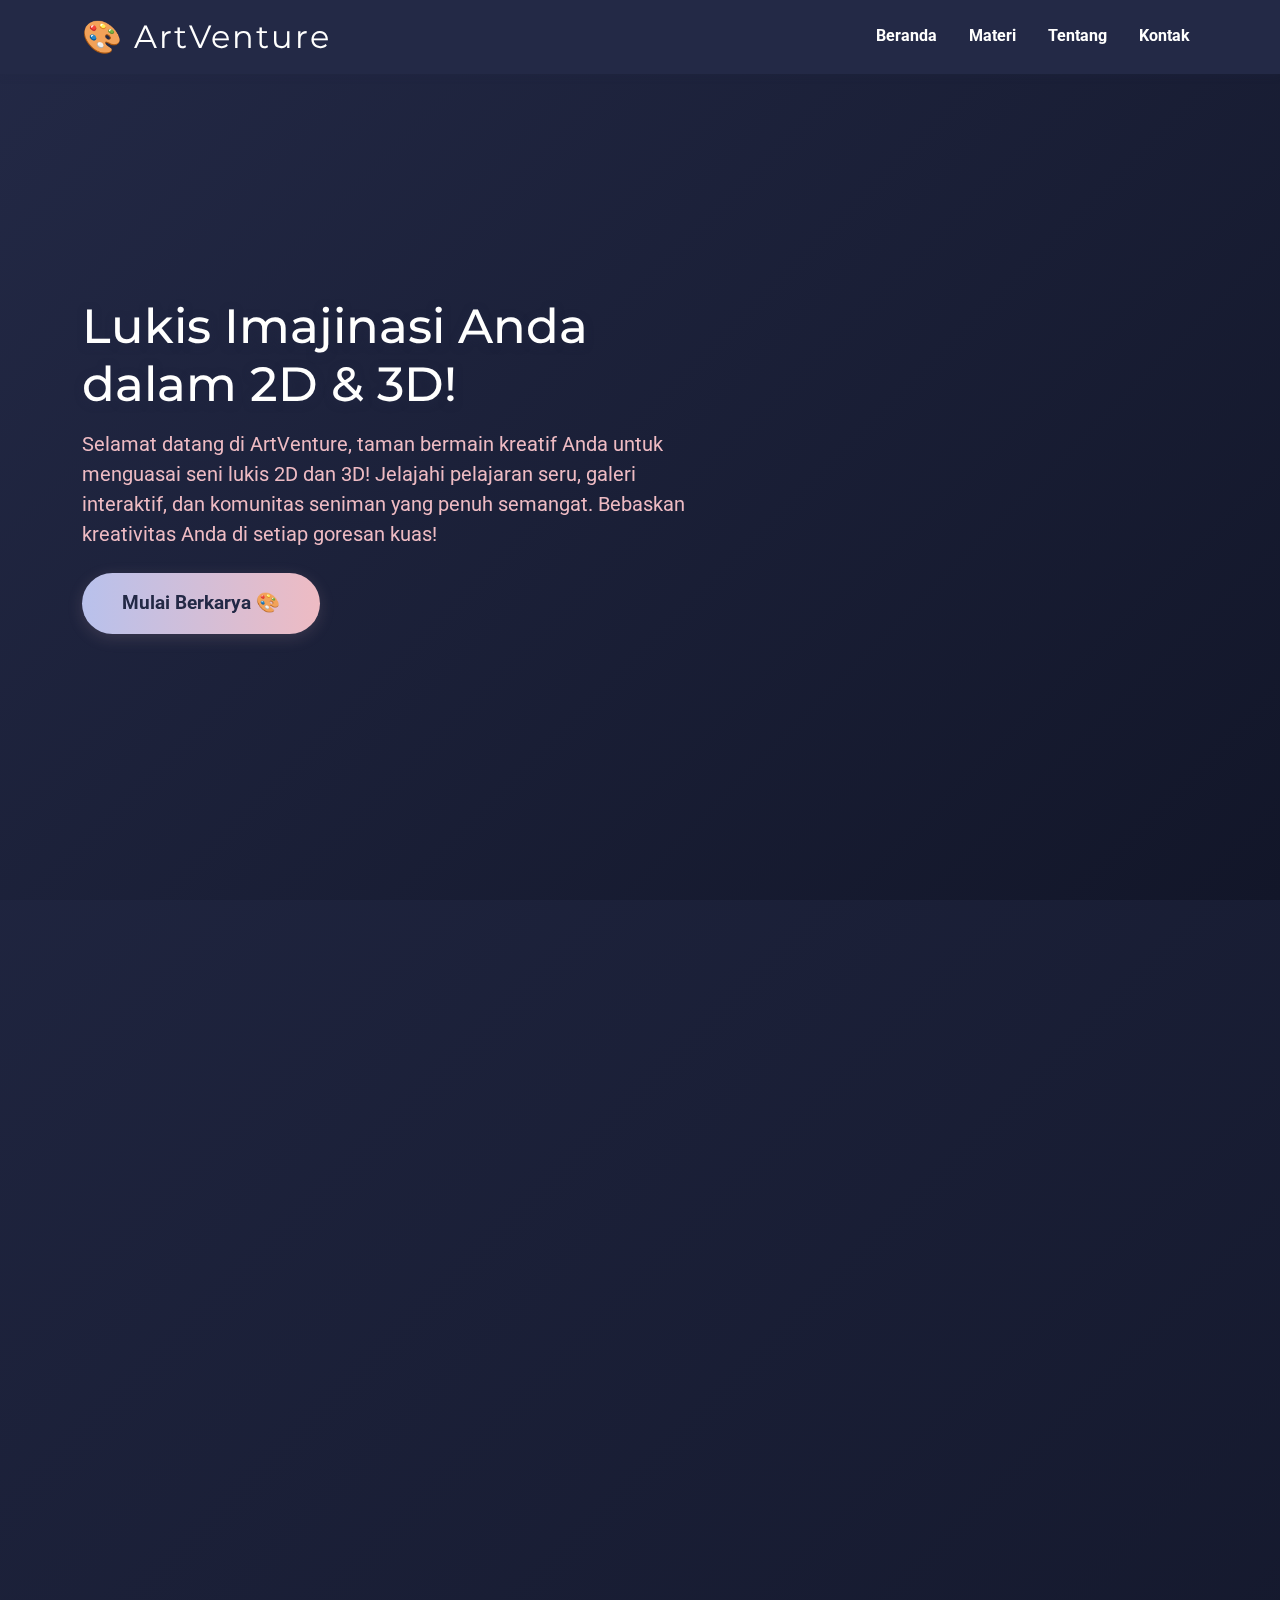
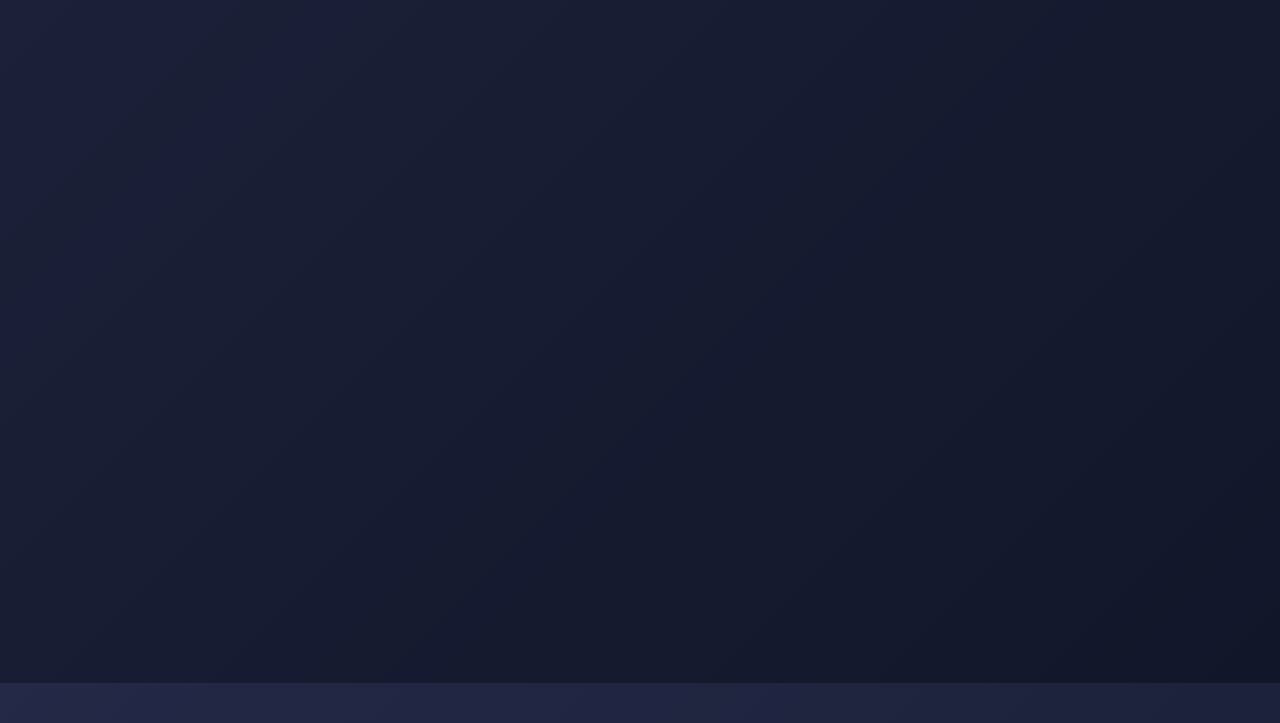
<file: tes.html>
<!DOCTYPE html>
<html lang="id">
<head>
    <meta charset="UTF-8">
    <meta name="viewport" content="width=device-width,initial-scale=1.0">
    <title>ArtVenture - Lukis, Cipta, Jelajah!</title>
    <link href="https://fonts.googleapis.com/css2?family=Montserrat:wght@700&family=Roboto&display=swap" rel="stylesheet">
    <link href="https://cdn.jsdelivr.net/npm/bootstrap@5.3.3/dist/css/bootstrap.min.css" rel="stylesheet">
    <link href="https://cdn.jsdelivr.net/npm/bootstrap-icons@1.11.3/font/bootstrap-icons.css" rel="stylesheet">
    <link rel="stylesheet" href="/css/style.css">
    <link rel="shortcut icon" href="/images/favicon.ico" type="image/x-icon">
    <style>
        
    </style>
</head>
<body>
    <!-- Navigasi Bar -->
    <nav class="navbar navbar-expand-lg navbar-dark fixed-top scroll-animate">
        <div class="container">
            <a class="navbar-brand logo" href="#">🎨 ArtVenture</a>
            <button class="navbar-toggler" type="button" data-bs-toggle="collapse" data-bs-target="#navbarNav">
                <span class="navbar-toggler-icon"></span>
            </button>
            <div class="collapse navbar-collapse justify-content-end" id="navbarNav">
                <ul class="navbar-nav nav nav-underline">
                    <li class="nav-item"><a class="nav-link fw-bold" href="#beranda">Beranda</a></li>
                    <li class="nav-item"><a class="nav-link fw-bold" href="materi.html">Materi</a></li>
                    <li class="nav-item"><a class="nav-link fw-bold" href="about.html">Tentang</a></li>
                    <li class="nav-item"><a class="nav-link fw-bold" href="contact.html">Kontak</a></li>
                </ul>
            </div>
        </div>
    </nav>
    <!-- Hero -->
    <section class="hero d-flex align-items-center scroll-animate" style="padding: 4rem 0 2rem 0;">
        <div class="container">
            <div class="row align-items-center">
                <div class="col-lg-7 hero-content">
                    <h1>Lukis Imajinasi Anda dalam 2D & 3D!</h1>
                    <p class="fs-5 mb-4">Selamat datang di ArtVenture, taman bermain kreatif Anda untuk menguasai seni lukis 2D dan 3D! Jelajahi pelajaran seru, galeri interaktif, dan komunitas seniman yang penuh semangat. Bebaskan kreativitas Anda di setiap goresan kuas!</p>
                    <button class="cta-btn" onclick="window.location='#signup'">Mulai Berkarya 🎨</button>
                </div>
            </div>
        </div>
    </section>
    <!-- Fitur -->
    <section class="py-5 scroll-animate" id="features">
        <div class="container features">
            <h2 class="text-center" style="font-family:'Montserrat',sans-serif;">Fitur Unggulan Website Kami</h2>
            <p class="text-center mb-5">Lukis imajinasi Anda jadi lebih seru dengan fitur-fitur ini</p>
            <div class="row g-4 justify-content-center">
                <div class="col-md-6 col-lg-3">
                    <div class="card feature-card h-100 text-center shadow-sm border-0 p-3 scroll-animate">
                        <div class="emoji">🖌️</div>
                        <h3 class="mt-2" style="font-family:'Montserrat',sans-serif;">Lukisan Interaktif</h3>
                        <p>Latih teknik melukis digital dan tradisional dengan alat serta latihan interaktif.</p>
                    </div>
                </div>
                <div class="col-md-6 col-lg-3">
                    <div class="card feature-card h-100 text-center shadow-sm border-0 p-3 scroll-animate">
                        <div class="emoji">🖼️</div>
                        <h3 class="mt-2" style="font-family:'Montserrat',sans-serif;">Galeri 2D & 3D</h3>
                        <p>Pamerkan karya seni Anda di galeri 2D yang menawan dan galeri virtual 3D yang imersif. Dapatkan inspirasi dari karya orang lain!</p>
                    </div>
                </div>
                <div class="col-md-6 col-lg-3">
                    <div class="card feature-card h-100 text-center shadow-sm border-0 p-3 scroll-animate">
                        <div class="emoji">🤝</div>
                        <h3 class="mt-2" style="font-family:'Montserrat',sans-serif;">Komunitas Seniman</h3>
                        <p>Terhubung, kolaborasi, dan berbagi masukan dengan pelukis dari seluruh dunia.</p>
                    </div>
                </div>
                <div class="col-md-6 col-lg-3">
                    <div class="card feature-card h-100 text-center shadow-sm border-0 p-3 scroll-animate">
                        <div class="emoji">🏆</div>
                        <h3 class="mt-2" style="font-family:'Montserrat',sans-serif;">Tantangan Kreatif</h3>
                        <p>Ikuti tantangan seni mingguan dan raih lencana saat Anda mengembangkan kemampuan seni.</p>
                    </div>
                </div>
            </div>
        </div>
    </section>
    <!-- Materi -->
    <section class="courses py-5 scroll-animate" id="courses">
        <div class="container">
            <h2 class="text-center mb-4" style="font-family:'Montserrat',sans-serif;">Kursus Seni Kami</h2>
            <div class="row g-4 justify-content-center">
                <div class="col-md-6 col-lg-3 text-ce">
                    <div class="card course-card h-100 shadow-sm border-0 p-3 scroll-animate" data-bs-toggle="modal" data-bs-target="#courseModal1" style="cursor:pointer;">
                        <div class="course-emoji text-cen">🖍️</div>
                        <h4 style="font-family:'Montserrat',sans-serif;">Dasar Lukis 2D</h4>
                        <p>Pelajari dasar seni 2D: sketsa, teori warna, dan teknik melukis digital.</p>
                    </div>
                </div>
                <div class="col-md-6 col-lg-3">
                    <div class="card course-card h-100 shadow-sm border-0 p-3 scroll-animate" data-bs-toggle="modal" data-bs-target="#courseModal2" style="cursor:pointer;">
                        <div class="course-emoji">🖥️</div>
                        <h4 style="font-family:'Montserrat',sans-serif;">Ilustrasi Digital</h4>
                        <p>Kuasai alat digital untuk membuat ilustrasi, komik, dan konsep seni yang menakjubkan.</p>
                    </div>
                </div>
                <div class="col-md-6 col-lg-3">
                    <div class="card course-card h-100 shadow-sm border-0 p-3 scroll-animate" data-bs-toggle="modal" data-bs-target="#courseModal3" style="cursor:pointer;">
                        <div class="course-emoji">🧊</div>
                        <h4 style="font-family:'Montserrat',sans-serif;">Lukis & Pahat 3D</h4>
                        <p>Jelajahi seni lukis dan pahat 3D, dari bentuk dasar hingga model dan tekstur detail.</p>
                    </div>
                </div>
                <div class="col-md-6 col-lg-3">
                    <div class="card course-card h-100 shadow-sm border-0 p-3 scroll-animate" data-bs-toggle="modal" data-bs-target="#courseModal4" style="cursor:pointer;">
                        <div class="course-emoji">🌈</div>
                        <h4 style="font-family:'Montserrat',sans-serif;">Modeling dan Tekstur</h4>
                        <p>Terapkan kemampuan Anda dalam proyek seru: mural, desain karakter, dan karya kolaboratif.</p>
                    </div>
                </div>
            </div>
        </div>

    <button id="backToTopBtn" title="Kembali ke Atas" style="position:fixed;bottom:32px;right:32px;z-index:9999;display:none;background:linear-gradient(90deg,#b8c1ec 0%,#eebbc3 100%);color:#232946;border:none;border-radius:50%;width:56px;height:56px;box-shadow:0 4px 16px rgba(232,187,195,0.25);font-size:2rem;cursor:pointer;transition:transform 0.2s,background 0.2s;">
        <span id="topBtnIcon" style="display:inline-block;transition:transform 0.5s;"><i class="bi bi-arrow-up"></i></span>
    </button>

<footer class="scroll-animate">
    <div class="container mt-5">
        <div class="row align-items-start justify-content-between">
            <div class="col-md-4 mb-4">
                <div class="footer-section-title">Tentang</div>
                <p class="footer-text">
                    ArtVenture adalah platform interaktif untuk belajar seni lukis dengan cara yang menyenangkan dan berbasis tantangan. Kami percaya bahwa siapa pun bisa belajar seni lukis, kapan saja dan di mana saja.
                </p>
            </div>
            <div class="col-md-4">
                <div class="footer-section-title">Kontak</div>
                <p class="footer-text">
                    Email: <a href="mailto:ArtVenture@art.venture" class="text-white text-decoration-underline">ArtVenture@art.venture</a><br>
                    Alamat: Jl. Brigjend H. Hasan Basri No. 6 Kayutangi Banjarmasin <br>
                    Nomor Telepon: +62 123-4567-0920
                </p>
                <p class="footer-text mt-3">Connect with us:</p>
                <div class="social-icons d-flex gap-3">
                    <a href="#" class="text-white"><i class="bi bi-instagram"></i></a>
                    <a href="#" class="text-white"><i class="bi bi-twitter-x"></i></a>
                    <a href="#" class="text-white"><i class="bi bi-github"></i></a>
                    <a href="#" class="text-white"><i class="bi bi-facebook"></i></a>
                    <a href="#" class="text-white"><i class="bi bi-linkedin"></i></a>
                    <a href="#" class="text-white"><i class="bi bi-youtube"></i></a>
                </div>
            </div>
        </div>
        <div class="footer-copy mb-3 mt-4">
            © 2025 ArtVenture. All rights reserved. <br>
            Made with ❤️ in Banjarmasin.
        </div>
    </div>
</footer>

    <script src="https://cdn.jsdelivr.net/npm/bootstrap@5.3.3/dist/js/bootstrap.bundle.min.js"></script>
    <script src="/js/script.js"></script>
    <script>
        function animateOnScroll() {
            const elements = document.querySelectorAll('.scroll-animate');
            const windowHeight = window.innerHeight;
            elements.forEach(el => {
                const rect = el.getBoundingClientRect();
                if (rect.top < windowHeight - 80) {
                    el.classList.add('in-view');
                }
            });
        }
        document.addEventListener('DOMContentLoaded', animateOnScroll);
        window.addEventListener('scroll', animateOnScroll);

        document.getElementById('signupForm').addEventListener('submit', function(e) {
            e.preventDefault();
            let toast = document.createElement('div');
            toast.className = 'toast align-items-center text-bg-success border-0 show position-fixed bottom-0 end-0 m-4';
            toast.style.zIndex = 9999;
            toast.setAttribute('role', 'alert');
            toast.setAttribute('aria-live', 'assertive');
            toast.setAttribute('aria-atomic', 'true');
            toast.innerHTML = `
                <div class="d-flex">
                    <div class="toast-body fw-bold">
                        🎉 Terima kasih telah mendaftar, ${document.getElementById('name').value || 'Seniman'}!<br>
                        Cek email Anda untuk info lebih lanjut.
                    </div>
                    <button type="button" class="btn-close btn-close-white me-2 m-auto" data-bs-dismiss="toast" aria-label="Tutup"></button>
                </div>
            `;
            document.body.appendChild(toast);
            let bsToast = new bootstrap.Toast(toast, { delay: 4000 });
            bsToast.show();
            toast.addEventListener('hidden.bs.toast', () => toast.remove());
            let modal = bootstrap.Modal.getInstance(document.getElementById('signupModal'));
            modal.hide();
            this.reset();
            setTimeout(function() {
                window.location.href = "materi.html";
            }, 800);
        });
        const backToTopBtn = document.getElementById('backToTopBtn');
        window.addEventListener('scroll', function() {
            if (window.scrollY > 300) {
                backToTopBtn.style.display = 'block';
                backToTopBtn.classList.add('in-view');
            } else {
                backToTopBtn.style.display = 'none';
                backToTopBtn.classList.remove('in-view');
            }
        });

        backToTopBtn.addEventListener('mouseenter', function() {
            document.getElementById('topBtnIcon').style.transform = 'translateY(-8px) scale(1.2) rotate(-15deg)';
        });
        backToTopBtn.addEventListener('mouseleave', function() {
            document.getElementById('topBtnIcon').style.transform = '';
        });

        backToTopBtn.addEventListener('click', function() {
            window.scrollTo({ top: 0, behavior: 'smooth' });
            const icon = document.getElementById('topBtnIcon');
            icon.animate([
                { transform: 'rotate(0deg)' },
                { transform: 'rotate(-20deg)' },
                { transform: 'rotate(20deg)' },
                { transform: 'rotate(-10deg)' },
                { transform: 'rotate(0deg)' }
            ], { duration: 500, easing: 'ease' });
        });</script>
</body>
</html>
</file>
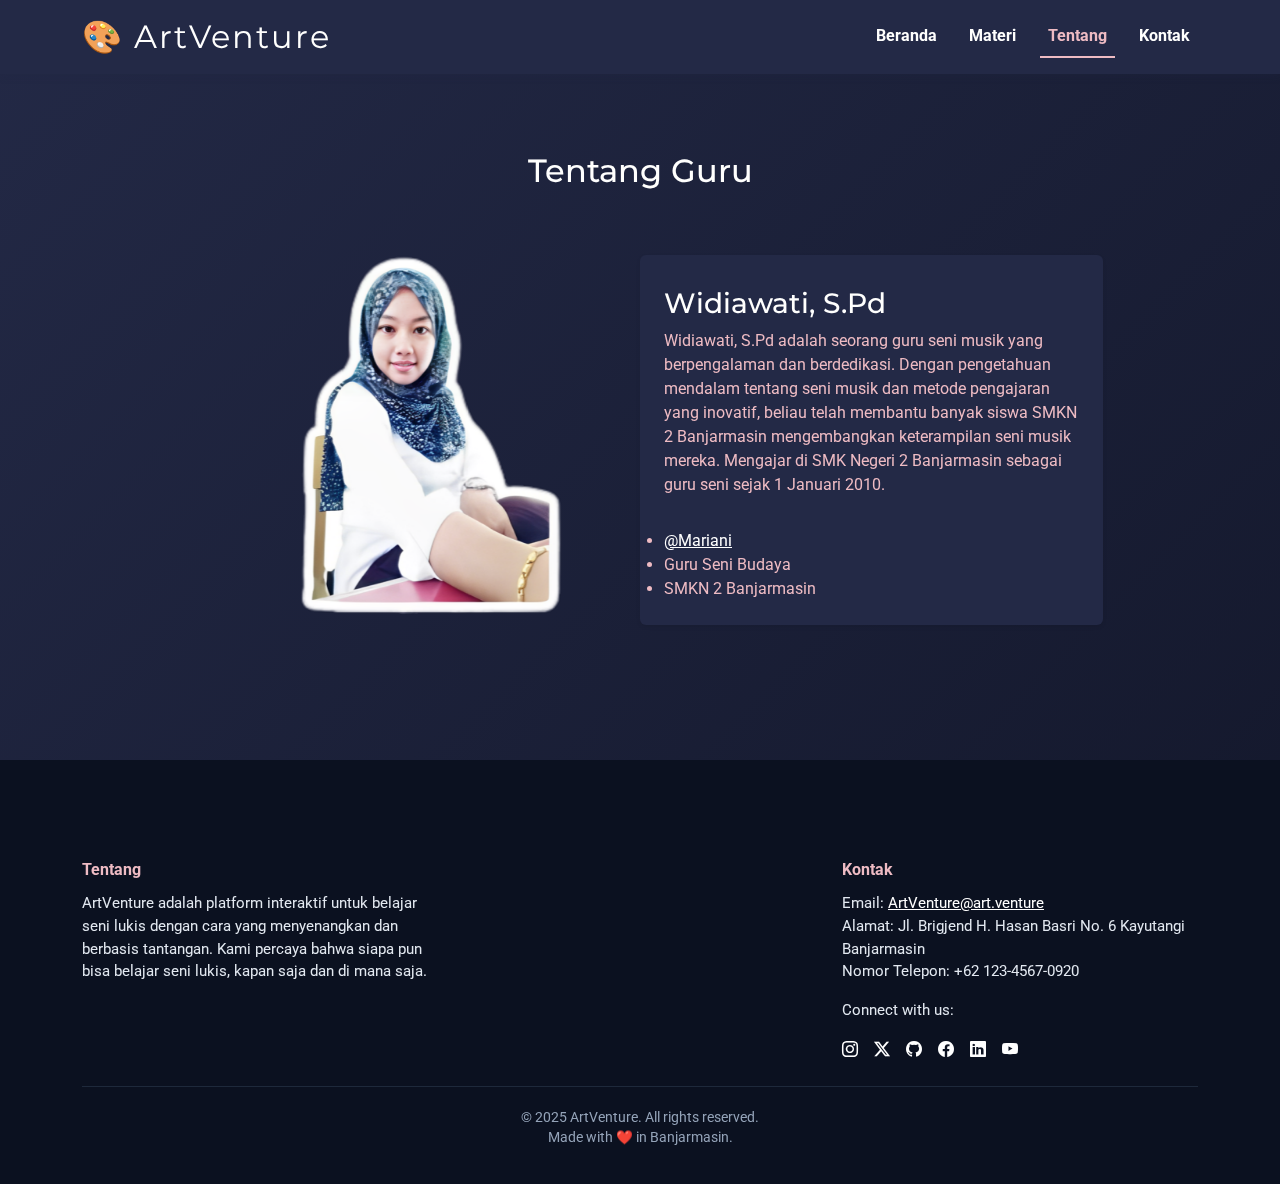
<file: html/about.html>
<!DOCTYPE html>
<html lang="id">
<head>
    <meta charset="UTF-8">
    <meta name="viewport" content="width=device-width,initial-scale=1.0">
    <title>Tentang Guru - ArtVenture</title>
    <link href="https://fonts.googleapis.com/css2?family=Montserrat:wght@700&family=Roboto&display=swap" rel="stylesheet">
    <link href="https://cdn.jsdelivr.net/npm/bootstrap@5.3.3/dist/css/bootstrap.min.css" rel="stylesheet">
    <link href="https://cdn.jsdelivr.net/npm/bootstrap-icons@1.11.3/font/bootstrap-icons.css" rel="stylesheet">
    <link rel="stylesheet" href="/css/about.css">
  /fix  <link rel="shortcut icon" href="/images/favicon.ico" type="image/x-icon">
</head>
<body>
    <div id="main-content">
    <nav class="navbar navbar-expand-lg navbar-dark fixed-top scroll-animate">
        <div class="container">
            <a class="navbar-brand logo" href="#">🎨 ArtVenture</a>
            <button class="navbar-toggler" type="button" data-bs-toggle="collapse" data-bs-target="#navbarNav">
                <span class="navbar-toggler-icon"></span>
            </button>
            <div class="collapse navbar-collapse justify-content-end" id="navbarNav">
                <ul class="navbar-nav nav nav-underline">
                    <li class="nav-item"><a class="nav-link  fw-bold" href="index.html">Beranda</a></li>
                    <li class="nav-item"><a class="nav-link  fw-bold" href="materi.html">Materi</a></li>
                    <li class="nav-item"><a class="nav-link  fw-bold active" href="#about">Tentang</a></li>
                    <li class="nav-item"><a class="nav-link  fw-bold" href="contact.html">Kontak</a></li>
                </ul>
            </div>
        </div>
    </nav>
    <section class="py-5 scroll-animate" id="about-teacher" style="margin-top:80px;">
        <div class="container">
            <h2 class="text-center mb-4" style="font-family:'Montserrat',sans-serif;">Tentang Guru</h2>
            <div class="row align-items-center mb-5">
                <div class="col-md-6 d-flex justify-content-end mb-3 mb-md-0 scroll-animate" style="padding-right: 0;">
                    <img src="/images/bu_widia_canva-removebg-preview (1).png" alt="Widiawati, S.Pd" style="max-width: 450px; height: auto;">
                </div>
                <div class="col-md-5 d-flex align-items-center scroll-animate" style="padding-left: 0;">
                    <div class="card feature-card-about shadow-sm border-0 p-4 h-100">
                        <h3 class="mt-2" style="font-family:'Montserrat',sans-serif;">Widiawati, S.Pd</h3>
                        <p>
                            Widiawati, S.Pd adalah seorang guru seni musik yang berpengalaman dan berdedikasi. Dengan pengetahuan mendalam tentang seni musik dan metode pengajaran yang inovatif, beliau telah membantu banyak siswa SMKN 2 Banjarmasin mengembangkan keterampilan seni musik mereka. Mengajar di SMK Negeri 2 Banjarmasin sebagai guru seni sejak 1 Januari 2010.
                        </p>
                        <ul class="d-flex gap-3 list-unstyled"></ul>
                            <li><a href="https://www.instagram.com/widiawati307/" class="text-white">@Mariani</a></li>
                            <li>Guru Seni Budaya</li>
                            <li>SMKN 2 Banjarmasin</li>
                        </ul>
                    </div>
                </div>
            </div>
        </div>
    </section>
    
    <button id="backToTopBtn" title="Kembali ke Atas" style="position:fixed;bottom:32px;right:32px;z-index:9999;display:none;background:linear-gradient(90deg,#b8c1ec 0%,#eebbc3 100%);color:#232946;border:none;border-radius:50%;width:56px;height:56px;box-shadow:0 4px 16px rgba(232,187,195,0.25);font-size:2rem;cursor:pointer;transition:transform 0.2s,background 0.2s;">
        <span id="topBtnIcon" style="display:inline-block;transition:transform 0.5s;"><i class="bi bi-arrow-up"></i></span>
    </button>

<footer class="scroll-animate">
    <div class="container mt-5">
        <div class="row align-items-start justify-content-between">
            <div class="col-md-4 mb-4">
                <div class="footer-section-title">Tentang</div>
                <p class="footer-text">
                    ArtVenture adalah platform interaktif untuk belajar seni lukis dengan cara yang menyenangkan dan berbasis tantangan. Kami percaya bahwa siapa pun bisa belajar seni lukis, kapan saja dan di mana saja.
                </p>
            </div>
            <div class="col-md-4">
                <div class="footer-section-title">Kontak</div>
                <p class="footer-text">
                    Email: <a href="mailto:ArtVenture@art.venture" class="text-white text-decoration-underline">ArtVenture@art.venture</a><br>
                    Alamat: Jl. Brigjend H. Hasan Basri No. 6 Kayutangi Banjarmasin <br>
                    Nomor Telepon: +62 123-4567-0920
                </p>
                <p class="footer-text mt-3">Connect with us:</p>
                <div class="social-icons d-flex gap-3">
                    <a href="#" class="text-white"><i class="bi bi-instagram"></i></a>
                    <a href="#" class="text-white"><i class="bi bi-twitter-x"></i></a>
                    <a href="#" class="text-white"><i class="bi bi-github"></i></a>
                    <a href="#" class="text-white"><i class="bi bi-facebook"></i></a>
                    <a href="#" class="text-white"><i class="bi bi-linkedin"></i></a>
                    <a href="#" class="text-white"><i class="bi bi-youtube"></i></a>
                </div>
            </div>
        </div>
        <div class="footer-copy mb-3 mt-4">
            © 2025 ArtVenture. All rights reserved. <br>
            Made with ❤️ in Banjarmasin.
        </div>
    </div>
</footer>
    </div>
    <script src="https://cdn.jsdelivr.net/npm/bootstrap@5.3.3/dist/js/bootstrap.bundle.min.js"></script>
    <script src="/js/about.js"></script>
</body>
</html>
</file>
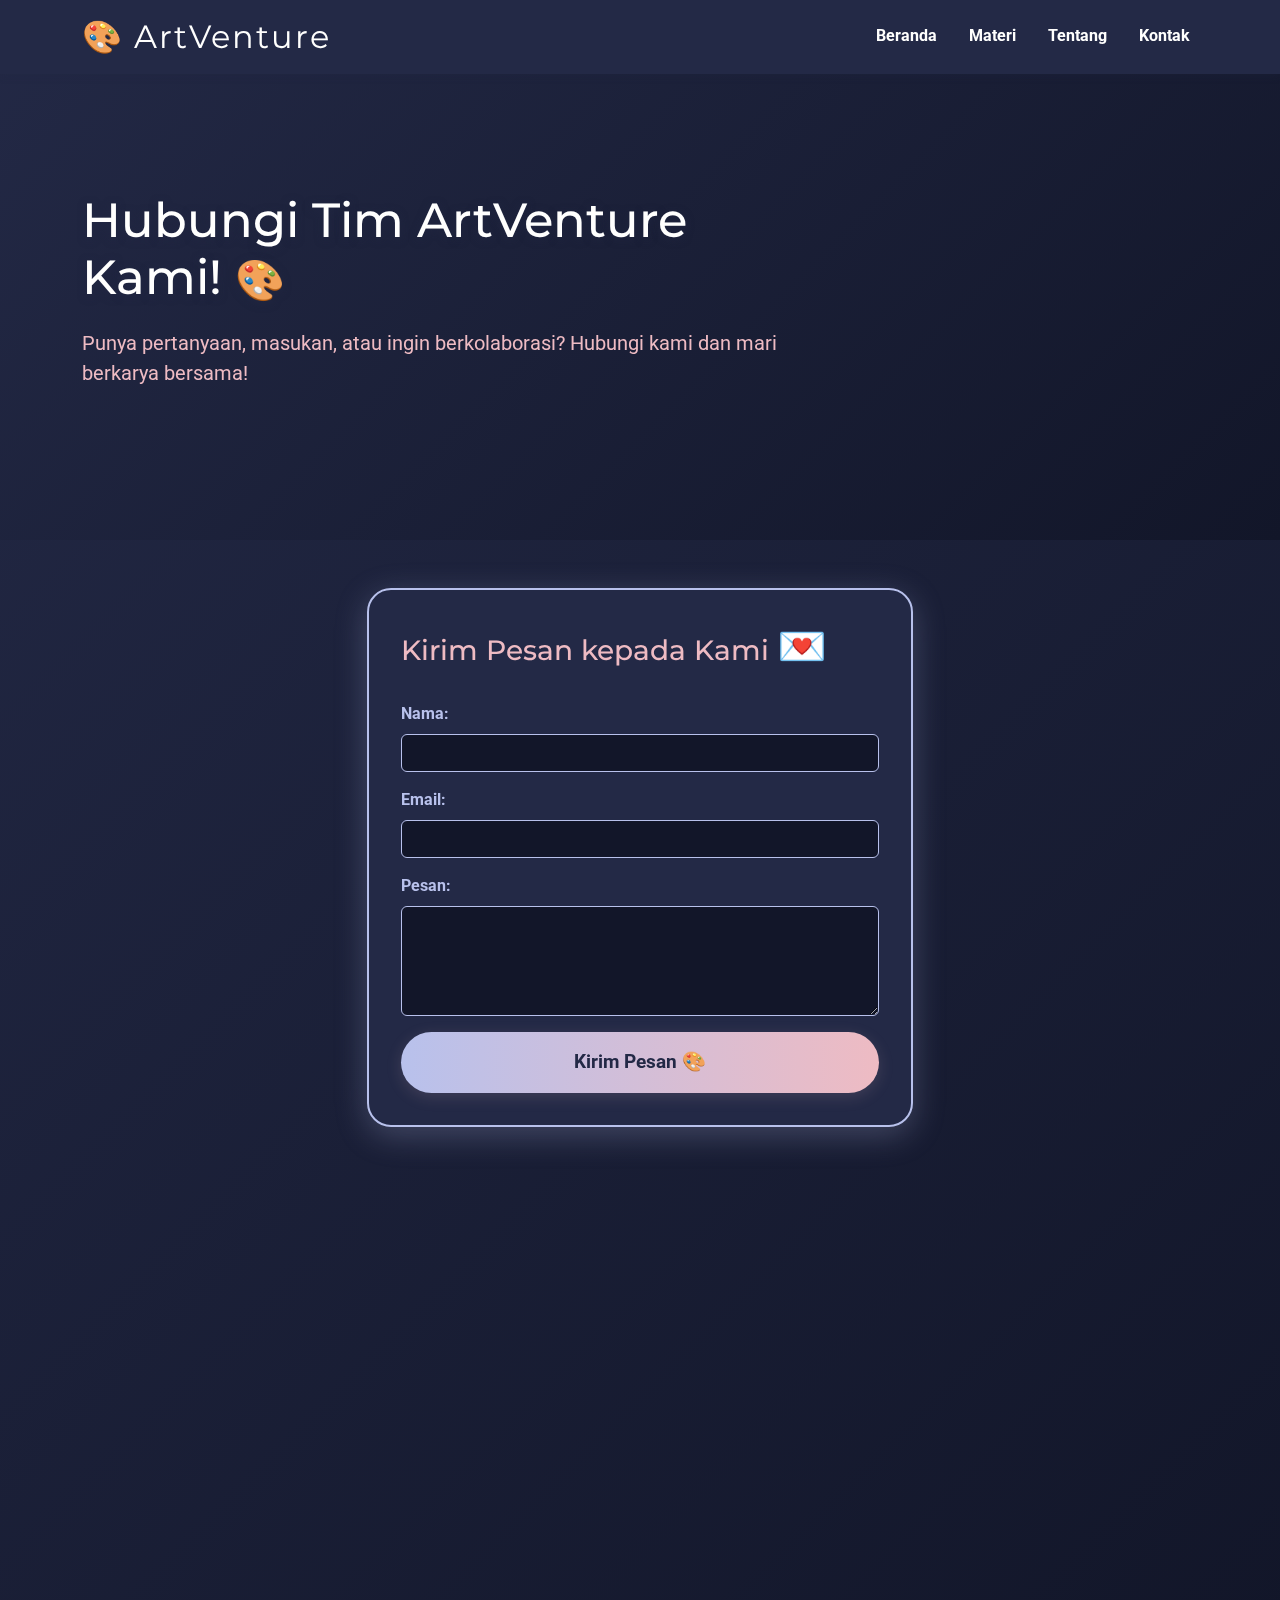
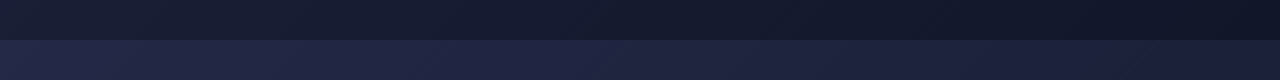
<file: html/contact.html>
<!DOCTYPE html>
<html lang="id">
<head>
    <meta charset="UTF-8">
    <meta name="viewport" content="width=device-width,initial-scale=1.0">
    <title>Kontak ArtVenture - Hubungi Kami!</title>
    <link href="https://fonts.googleapis.com/css2?family=Montserrat:wght@700&family=Roboto&display=swap" rel="stylesheet">
    <link href="https://cdn.jsdelivr.net/npm/bootstrap@5.3.3/dist/css/bootstrap.min.css" rel="stylesheet">
    <link href="https://cdn.jsdelivr.net/npm/bootstrap-icons@1.11.3/font/bootstrap-icons.css" rel="stylesheet">
    <link rel="stylesheet" href="/css/contact.css">
</head>
<body>
    <nav class="navbar navbar-expand-lg navbar-dark fixed-top scroll-animate">
        <div class="container">
            <a class="navbar-brand logo" href="#">🎨 ArtVenture</a>
            <button class="navbar-toggler" type="button" data-bs-toggle="collapse" data-bs-target="#navbarNav">
                <span class="navbar-toggler-icon"></span>
            </button>
            <div class="collapse navbar-collapse justify-content-end" id="navbarNav">
                <ul class="navbar-nav nav nav-underline">
                    <li class="nav-item"><a class="nav-link  fw-bold" href="index.html">Beranda</a></li>
                    <li class="nav-item"><a class="nav-link  fw-bold" href="materi.html">Materi</a></li>
                    <li class="nav-item"><a class="nav-link  fw-bold" href="about.html">Tentang</a></li>
                    <li class="nav-item"><a class="nav-link  fw-bold" href="#contact">Kontak</a></li>
                </ul>
            </div>
        </div>
    </nav>
    <section class="contact-hero scroll-animate">
        <div class="container">
            <div class="row align-items-center">
                <div class="col-lg-8">
                    <h1>Hubungi Tim ArtVenture Kami! <span class="contact-emoji">🎨</span></h1>
                    <p class="fs-5 mb-4">Punya pertanyaan, masukan, atau ingin berkolaborasi? Hubungi kami dan mari berkarya bersama!</p>
                </div>
            </div>
        </div>
    </section>
    <section class="py-5 scroll-animate">
        <div class="container">
            <div class="row justify-content-center">
                <div class="col-md-8 col-lg-6">
                    <div class="contact-card">
                        <h3 class="mb-3" style="font-family:'Montserrat',sans-serif;">Kirim Pesan kepada Kami <span class="contact-emoji">💌</span></h3>
                        <form id="contactForm">
                            <div class="mb-3">
                                <label for="contactName" class="form-label fw-bold">Nama:</label>
                                <input type="text" class="form-control" id="contactName" name="contactName" required>
                            </div>
                            <div class="mb-3">
                                <label for="contactEmail" class="form-label fw-bold">Email:</label>
                                <input type="email" class="form-control" id="contactEmail" name="contactEmail" required>
                            </div>
                            <div class="mb-3">
                                <label for="contactMessage" class="form-label fw-bold">Pesan:</label>
                                <textarea class="form-control" id="contactMessage" name="contactMessage" rows="4" required></textarea>
                            </div>
                            <button type="submit" class="cta-btn w-100">Kirim Pesan 🎨</button>
                        </form>
                    </div>
                </div>
            </div>
        </div>
    </section>
    
    <button id="backToTopBtn" title="Kembali ke Atas" style="position:fixed;bottom:32px;right:32px;z-index:9999;display:none;background:linear-gradient(90deg,#b8c1ec 0%,#eebbc3 100%);color:#232946;border:none;border-radius:50%;width:56px;height:56px;box-shadow:0 4px 16px rgba(232,187,195,0.25);font-size:2rem;cursor:pointer;transition:transform 0.2s,background 0.2s;">
        <span id="topBtnIcon" style="display:inline-block;transition:transform 0.5s;"><i class="bi bi-arrow-up"></i></span>
    </button>
    
<footer class="scroll-animate">
    <div class="container mt-5">
        <div class="row align-items-start justify-content-between">
            <div class="col-md-4 mb-4">
                <div class="footer-section-title">Tentang</div>
                <p class="footer-text">
                    ArtVenture adalah platform interaktif untuk belajar seni lukis dengan cara yang menyenangkan dan berbasis tantangan. Kami percaya bahwa siapa pun bisa belajar seni lukis, kapan saja dan di mana saja.
                </p>
            </div>
            <div class="col-md-4">
                <div class="footer-section-title">Kontak</div>
                <p class="footer-text">
                    Email: <a href="mailto:ArtVenture@art.venture" class="text-white text-decoration-underline">ArtVenture@art.venture</a><br>
                    Alamat: Jl. Brigjend H. Hasan Basri No. 6 Kayutangi Banjarmasin <br>
                    Nomor Telepon: +62 123-4567-0920
                </p>
                <p class="footer-text mt-3">Connect with us:</p>
                <div class="social-icons d-flex gap-3">
                    <a href="#" class="text-white"><i class="bi bi-instagram"></i></a>
                    <a href="#" class="text-white"><i class="bi bi-twitter-x"></i></a>
                    <a href="#" class="text-white"><i class="bi bi-github"></i></a>
                    <a href="#" class="text-white"><i class="bi bi-facebook"></i></a>
                    <a href="#" class="text-white"><i class="bi bi-linkedin"></i></a>
                    <a href="#" class="text-white"><i class="bi bi-youtube"></i></a>
                </div>
            </div>
        </div>
        <div class="footer-copy mb-3 mt-4">
            © 2025 ArtVenture. All rights reserved. <br>
            Made with ❤️ in Banjarmasin.
        </div>
    </div>
</footer>

    <link rel="stylesheet" href="https://cdn.jsdelivr.net/npm/bootstrap-icons@1.11.3/font/bootstrap-icons.min.css">
    <script src="https://cdn.jsdelivr.net/npm/bootstrap@5.3.3/dist/js/bootstrap.bundle.min.js"></script>
    <script src="/js/contact.js"></script>
</body>
</html>
</file>
<file: css/style.css>
body {
            font-family: 'Roboto', sans-serif;
            background: linear-gradient(135deg, #232946 0%, #121629 100%);
            color: #eebbc3;
            overflow-x: hidden;
        }
        .logo {
            font-family: 'Montserrat', sans-serif;
            font-size: 2rem;
            letter-spacing: 2px;
            display: flex;
            align-items: center;
            gap: 0.5rem;
            animation: bounce 1.5s infinite alternate;
            color: #fffffe;
        }
        @keyframes bounce {
            to { transform: translateY(-8px);}
        }
        .hero {
            background: url('https://cdn.pixabay.com/photo/2017/01/31/13/14/animal-2023924_1280.png') right bottom/300px no-repeat, linear-gradient(135deg, #232946 0%, #121629 100%);
            min-height: 100vh;
        }
        .hero-content h1 {
            font-family: 'Montserrat', sans-serif;
            font-size: 3rem;
            margin-bottom: 1rem;
            color: #fffffe;
            text-shadow: 0 2px 8px #23294688;
        }
        .cta-btn {
            background: linear-gradient(90deg, #b8c1ec 0%, #eebbc3 100%);
            color: #232946;
            padding: 1rem 2.5rem;
            border: none;
            border-radius: 2rem;
            font-size: 1.2rem;
            font-weight: bold;
            cursor: pointer;
            box-shadow: 0 4px 16px rgba(232,187,195,0.15);
            transition: background 0.2s, transform 0.2s;
            animation: pulse 2s infinite;
        }
        .cta-btn:hover {
            background: linear-gradient(90deg, #eebbc3 0%, #b8c1ec 100%);
            transform: scale(1.05);
        }
        @keyframes pulse {
            0%, 100% { box-shadow: 0 0 0 0 #eebbc366;}
            50% { box-shadow: 0 0 16px 8px #eebbc366;}
        }
        .feature-card .emoji, .course-card .course-emoji {
            font-size: 2.5rem;
            margin-bottom: 1rem;
            animation: wiggle 1.2s infinite alternate;
            display: inline-block;
        }
        @keyframes wiggle {
            to { transform: rotate(-10deg);}
        }
        .course-card .course-emoji {
            font-size: 2rem;
            animation: float 2s infinite alternate;
        }
        @keyframes float {
            to { transform: translateY(-8px);}
        }    
        footer {
            background-color: #0B1120;
            padding: 50px 20px 20px;
        }
        .footer-title {
            font-size: 1.3rem;
            font-weight: bold;
        }
        .footer-section-title {
            font-size: 1rem;
            font-weight: bold;
            margin-bottom: 10px;
        }
        .footer-text {
            font-size: 0.95rem;
            color: #e2e8f0;
        }
        .social-icons a {
            color: white;
            margin-right: 12px;
            font-size: 1.4rem;
            transition: transform 0.2s;
        }
        .social-icons a:hover {
            transform: scale(1.2);
            color: #38bdf8;
        }
        .footer-bottom {
            font-size: 0.8rem;
            color: #94a3b8;
            margin-top: 20px;
        }
        .footer-copy {
            border-top: 1px solid #1e293b;
            padding-top: 20px;
            margin-top: 40px;
            font-size: 0.85rem;
            color: #94a3b8;
            text-align: center;
        }
        .feature-card, .course-card {
            transition: transform 0.3s cubic-bezier(.4,2,.6,1), box-shadow 0.3s;
            background: #232946;
            color: #eebbc3;
            border: 1px solid #b8c1ec;
        }
        .feature-card-about {
            background: #232946;
            color: #eebbc3;
            border: 1px solid #b8c1ec;
        }
        .feature-card:hover, .course-card:hover {
            transform: translateY(-12px) scale(1.04) rotate(-2deg);
            box-shadow: 0 8px 32px #b8c1ec44, 0 2px 8px rgba(0,0,0,0.06);
            z-index: 2;
        }
        .courses, section.courses {
            background: #121629 !important;
        }
        h2, h3, h4 {
            color: #fffffe !important;
        }
        form.bg-white {
            background: #232946 !important;
            color: #eebbc3;
            border: 1px solid #b8c1ec;
        }
        .form-label {
            color: #b8c1ec;
        }
        .form-control {
            background: #121629;
            color: #eebbc3;
            border: 1px solid #b8c1ec;
        }
        .form-control:focus {
            background: #232946;
            color: #fffffe;
            border-color: #eebbc3;
            box-shadow: 0 0 0 0.2rem #eebbc355;
        }
        .navbar {
            background: #232946 !important;
            box-shadow: 0 2px 8px #23294633;
        }
        .navbar-brand, .nav-link {
            color: #fffffe !important;
        }
        .nav-link.active, .nav-link:focus, .nav-link:hover {
            color: #eebbc3 !important;
        }
        .scroll-animate {
            opacity: 0;
            transform: translateY(40px);
            transition: opacity 0.7s cubic-bezier(.4,0,.2,1), transform 0.7s cubic-bezier(.4,0,.2,1);
            will-change: opacity, transform;
        }
        .scroll-animate.in-view {
            opacity: 1;
            transform: none;
        }
</file>
<file: css/about.css>
body {
            font-family: 'Roboto', sans-serif;
            background: linear-gradient(135deg, #232946 0%, #121629 100%);
            color: #eebbc3;
        }
        .logo {
            font-family: 'Montserrat', sans-serif;
            font-size: 2rem;
            letter-spacing: 2px;
            display: flex;
            align-items: center;
            gap: 0.5rem;
            color: #fffffe;
        }
        .feature-card-about {
            background: #232946;
            color: #eebbc3;
            border: 1px solid #b8c1ec;
        }
        h2, h3 {
            color: #fffffe !important;
        }
        .navbar {
            background: #232946 !important;
            box-shadow: 0 2px 8px #23294633;
        }
        .navbar-brand, .nav-link {
            color: #fffffe !important;
        }
        .nav-link.active, .nav-link:focus, .nav-link:hover {
            color: #eebbc3 !important;
        }
        footer {
            background-color: #0B1120;
            padding: 50px 20px 20px;
        }
        .footer-section-title {
            font-size: 1rem;
            font-weight: bold;
            margin-bottom: 10px;
        }
        .footer-text {
            font-size: 0.95rem;
            color: #e2e8f0;
        }
        .footer-copy {
            border-top: 1px solid #1e293b;
            padding-top: 20px;
            margin-top: 40px;
            font-size: 0.85rem;
            color: #94a3b8;
            text-align: center;
        }
        .scroll-animate {
            opacity: 0;
            transform: translateY(40px);
            transition: opacity 0.8s cubic-bezier(.4,0,.2,1), transform 0.8s cubic-bezier(.4,0,.2,1);
            will-change: opacity, transform;
        }
        .scroll-animate.visible {
            opacity: 1;
            transform: none;
        }
</file>
<file: css/contact.css>
body {
            font-family: 'Roboto', sans-serif;
            background: linear-gradient(135deg, #232946 0%, #121629 100%);
            color: #eebbc3;
            overflow-x: hidden;
        }
        .logo {
            font-family: 'Montserrat', sans-serif;
            font-size: 2rem;
            letter-spacing: 2px;
            display: flex;
            align-items: center;
            gap: 0.5rem;
            animation: bounce 1.5s infinite alternate;
            color: #fffffe;
        }
        .navbar {
            background: #232946 !important;
            box-shadow: 0 2px 8px #23294633;
        }
        .navbar-brand, .nav-link {
            color: #fffffe !important;
        }
        .nav-link.active, .nav-link:focus, .nav-link:hover {
            color: #eebbc3 !important;
        }
        @keyframes bounce {
            to { transform: translateY(-8px);}
        }
        .contact-hero {
            background: url('https://cdn.pixabay.com/photo/2017/01/31/13/14/animal-2023924_1280.png') right bottom/300px no-repeat, linear-gradient(135deg, #232946 0%, #121629 100%);
            min-height: 60vh;
            display: flex;
            align-items: center;
            padding-top: 6rem;
            padding-bottom: 2rem;
        }
        .contact-hero h1 {
            font-family: 'Montserrat', sans-serif;
            font-size: 3rem;
            color: #fffffe;
            text-shadow: 0 2px 8px #23294688;
        }
        .contact-card {
            background: #232946;
            color: #eebbc3;
            border: 2px solid #b8c1ec;
            border-radius: 1.5rem;
            box-shadow: 0 8px 32px #b8c1ec44, 0 2px 8px rgba(0,0,0,0.06);
            padding: 2rem;
            margin-bottom: 2rem;
            transition: transform 0.2s;
        }
        .contact-emoji {
            font-size: 2.5rem;
            margin-bottom: 1rem;
            animation: wiggle 1.2s infinite alternate;
            display: inline-block;
        }
        @keyframes wiggle {
            to { transform: rotate(-10deg);}
        }
        .form-label {
            color: #b8c1ec;
        }
        .form-control {
            background: #121629;
            color: #eebbc3;
            border: 1px solid #b8c1ec;
        }
        .form-control:focus {
            background: #232946;
            color: #fffffe;
            border-color: #eebbc3;
            box-shadow: 0 0 0 0.2rem #eebbc355;
        }
        .cta-btn {
            background: linear-gradient(90deg, #b8c1ec 0%, #eebbc3 100%);
            color: #232946;
            padding: 1rem 2.5rem;
            border: none;
            border-radius: 2rem;
            font-size: 1.2rem;
            font-weight: bold;
            cursor: pointer;
            box-shadow: 0 4px 16px rgba(232,187,195,0.15);
            transition: background 0.2s, transform 0.2s;
            animation: pulse 2s infinite;
        }
        .cta-btn:hover {
            background: linear-gradient(90deg, #eebbc3 0%, #b8c1ec 100%);
            transform: scale(1.05);
        }
        @keyframes pulse {
            0%, 100% { box-shadow: 0 0 0 0 #eebbc366;}
            50% { box-shadow: 0 0 16px 8px #eebbc366;}
        }
    footer {
      background-color: #0B1120;
      padding: 50px 20px 20px;
    }
    .footer-title {
      font-size: 1.3rem;
      font-weight: bold;
    }
    .footer-section-title {
      font-size: 1rem;
      font-weight: bold;
      margin-bottom: 10px;
    }
    .footer-text {
      font-size: 0.95rem;
      color: #e2e8f0;
    }
    .social-icons a {
      color: white;
      margin-right: 12px;
      font-size: 1.4rem;
      transition: transform 0.2s;
    }
    .social-icons a:hover {
      transform: scale(1.2);
      color: #38bdf8;
    }
    .footer-bottom {
      font-size: 0.8rem;
      color: #94a3b8;
      margin-top: 20px;
    }
    .footer-copy {
      border-top: 1px solid #1e293b;
      padding-top: 20px;
      margin-top: 40px;
      font-size: 0.85rem;
      color: #94a3b8;
      text-align: center;
    }
        .social-link {
            color: #eebbc3;
            font-size: 1.5rem;
            margin: 0 0.5rem;
            transition: color 0.2s;
        }
        .social-link:hover {
            color: #b8c1ec;
        }
        .scroll-animate {
            opacity: 0;
            transform: translateY(40px);
            transition: opacity 0.8s cubic-bezier(.4,0,.2,1), transform 0.8s cubic-bezier(.4,0,.2,1);
            will-change: opacity, transform;
        }
        .scroll-animate.in-view {
            opacity: 1;
            transform: none;
        }
</file>
